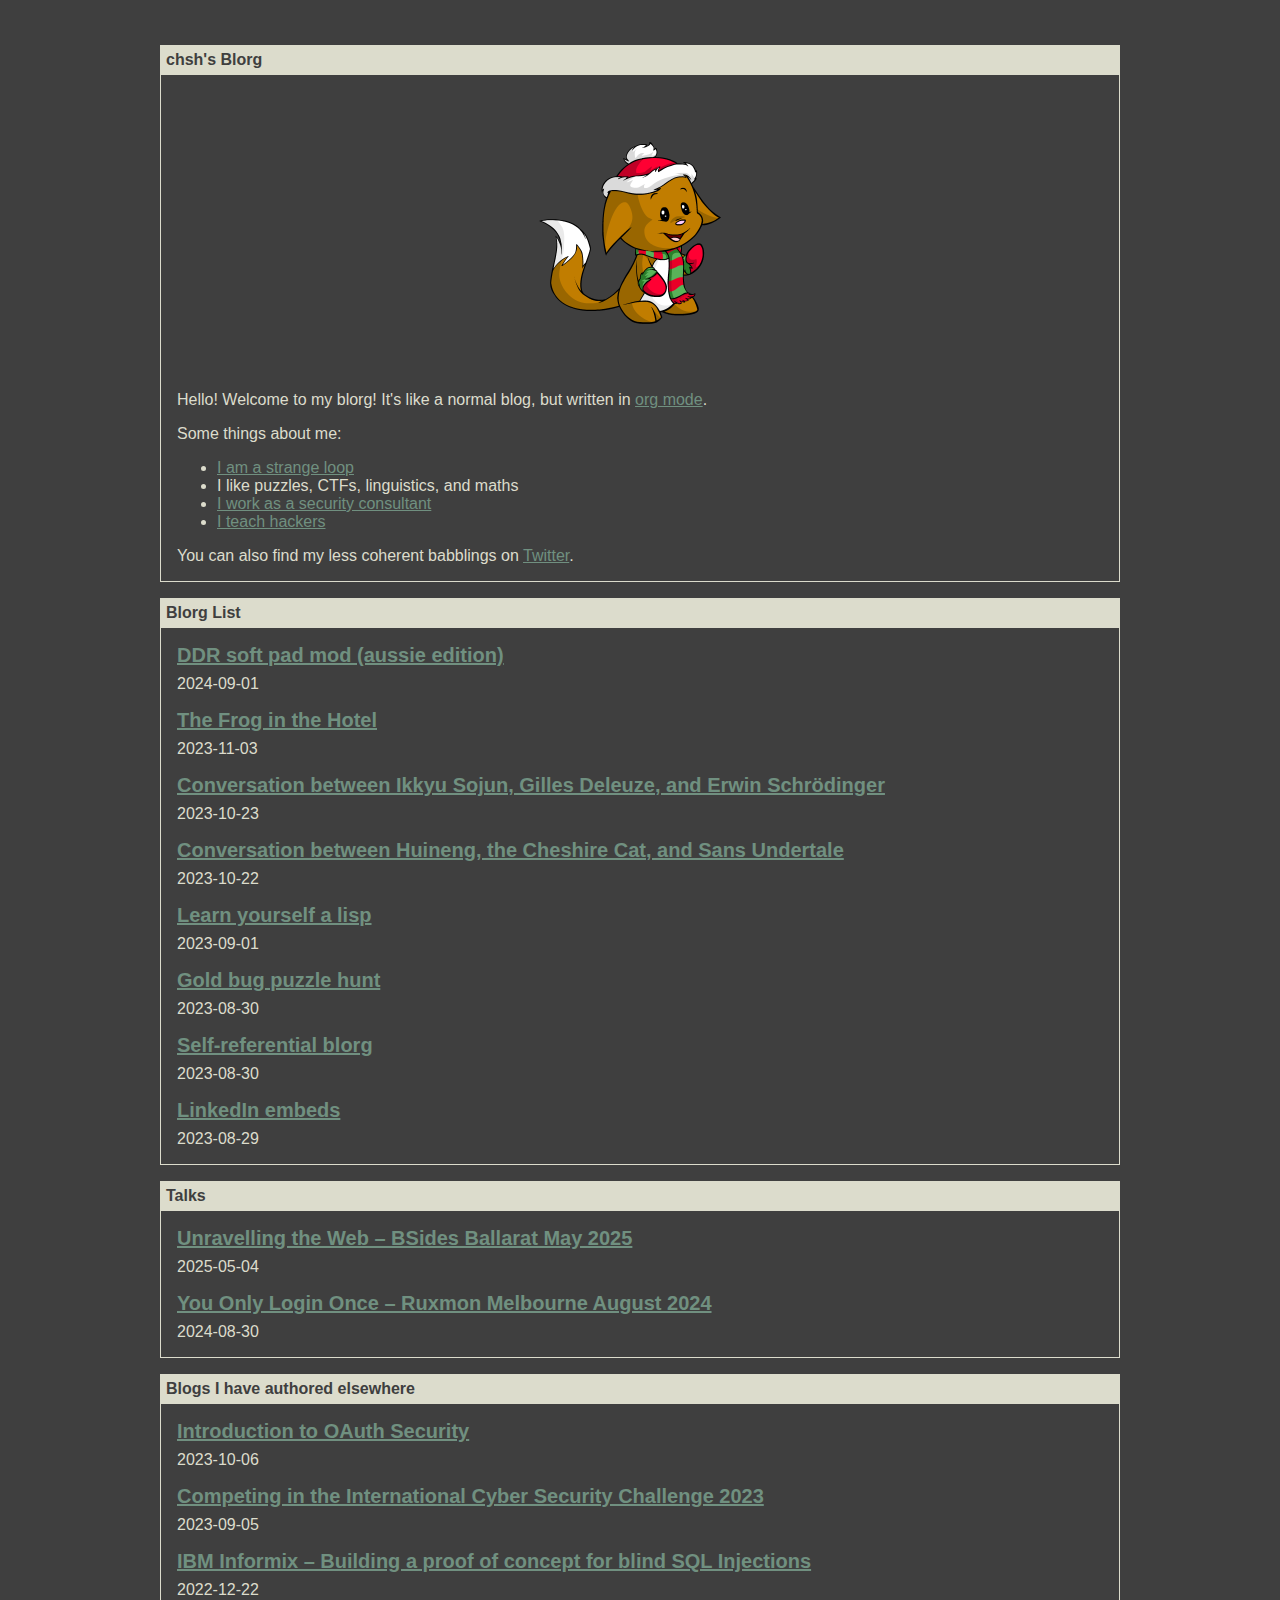
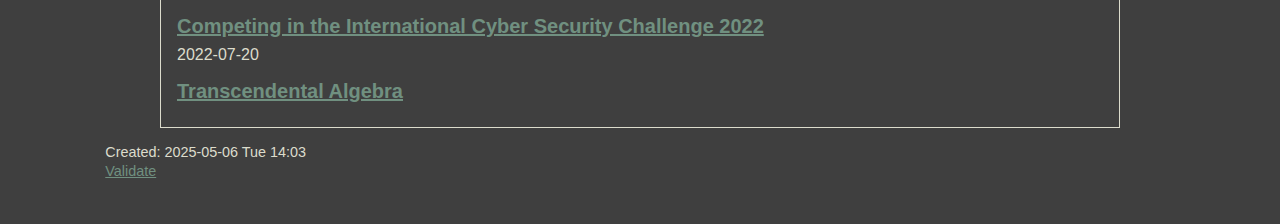
<file: index.html>
<?xml version="1.0" encoding="utf-8"?>
<!DOCTYPE html PUBLIC "-//W3C//DTD XHTML 1.0 Strict//EN"
"http://www.w3.org/TR/xhtml1/DTD/xhtml1-strict.dtd">
<html xmlns="http://www.w3.org/1999/xhtml" lang="en" xml:lang="en">
<head>
<!-- 2025-05-06 Tue 14:03 -->
<meta http-equiv="Content-Type" content="text/html;charset=utf-8" />
<meta name="viewport" content="width=device-width, initial-scale=1" />
<title>Blorg</title>
<meta name="generator" content="Org Mode" />
<style type="text/css">
  #content { max-width: 60em; margin: auto; }
  .title  { text-align: center;
             margin-bottom: .2em; }
  .subtitle { text-align: center;
              font-size: medium;
              font-weight: bold;
              margin-top:0; }
  .todo   { font-family: monospace; color: red; }
  .done   { font-family: monospace; color: green; }
  .priority { font-family: monospace; color: orange; }
  .tag    { background-color: #eee; font-family: monospace;
            padding: 2px; font-size: 80%; font-weight: normal; }
  .timestamp { color: #bebebe; }
  .timestamp-kwd { color: #5f9ea0; }
  .org-right  { margin-left: auto; margin-right: 0px;  text-align: right; }
  .org-left   { margin-left: 0px;  margin-right: auto; text-align: left; }
  .org-center { margin-left: auto; margin-right: auto; text-align: center; }
  .underline { text-decoration: underline; }
  #postamble p, #preamble p { font-size: 90%; margin: .2em; }
  p.verse { margin-left: 3%; }
  pre {
    border: 1px solid #e6e6e6;
    border-radius: 3px;
    background-color: #f2f2f2;
    padding: 8pt;
    font-family: monospace;
    overflow: auto;
    margin: 1.2em;
  }
  pre.src {
    position: relative;
    overflow: auto;
  }
  pre.src:before {
    display: none;
    position: absolute;
    top: -8px;
    right: 12px;
    padding: 3px;
    color: #555;
    background-color: #f2f2f299;
  }
  pre.src:hover:before { display: inline; margin-top: 14px;}
  /* Languages per Org manual */
  pre.src-asymptote:before { content: 'Asymptote'; }
  pre.src-awk:before { content: 'Awk'; }
  pre.src-authinfo::before { content: 'Authinfo'; }
  pre.src-C:before { content: 'C'; }
  /* pre.src-C++ doesn't work in CSS */
  pre.src-clojure:before { content: 'Clojure'; }
  pre.src-css:before { content: 'CSS'; }
  pre.src-D:before { content: 'D'; }
  pre.src-ditaa:before { content: 'ditaa'; }
  pre.src-dot:before { content: 'Graphviz'; }
  pre.src-calc:before { content: 'Emacs Calc'; }
  pre.src-emacs-lisp:before { content: 'Emacs Lisp'; }
  pre.src-fortran:before { content: 'Fortran'; }
  pre.src-gnuplot:before { content: 'gnuplot'; }
  pre.src-haskell:before { content: 'Haskell'; }
  pre.src-hledger:before { content: 'hledger'; }
  pre.src-java:before { content: 'Java'; }
  pre.src-js:before { content: 'Javascript'; }
  pre.src-latex:before { content: 'LaTeX'; }
  pre.src-ledger:before { content: 'Ledger'; }
  pre.src-lisp:before { content: 'Lisp'; }
  pre.src-lilypond:before { content: 'Lilypond'; }
  pre.src-lua:before { content: 'Lua'; }
  pre.src-matlab:before { content: 'MATLAB'; }
  pre.src-mscgen:before { content: 'Mscgen'; }
  pre.src-ocaml:before { content: 'Objective Caml'; }
  pre.src-octave:before { content: 'Octave'; }
  pre.src-org:before { content: 'Org mode'; }
  pre.src-oz:before { content: 'OZ'; }
  pre.src-plantuml:before { content: 'Plantuml'; }
  pre.src-processing:before { content: 'Processing.js'; }
  pre.src-python:before { content: 'Python'; }
  pre.src-R:before { content: 'R'; }
  pre.src-ruby:before { content: 'Ruby'; }
  pre.src-sass:before { content: 'Sass'; }
  pre.src-scheme:before { content: 'Scheme'; }
  pre.src-screen:before { content: 'Gnu Screen'; }
  pre.src-sed:before { content: 'Sed'; }
  pre.src-sh:before { content: 'shell'; }
  pre.src-sql:before { content: 'SQL'; }
  pre.src-sqlite:before { content: 'SQLite'; }
  /* additional languages in org.el's org-babel-load-languages alist */
  pre.src-forth:before { content: 'Forth'; }
  pre.src-io:before { content: 'IO'; }
  pre.src-J:before { content: 'J'; }
  pre.src-makefile:before { content: 'Makefile'; }
  pre.src-maxima:before { content: 'Maxima'; }
  pre.src-perl:before { content: 'Perl'; }
  pre.src-picolisp:before { content: 'Pico Lisp'; }
  pre.src-scala:before { content: 'Scala'; }
  pre.src-shell:before { content: 'Shell Script'; }
  pre.src-ebnf2ps:before { content: 'ebfn2ps'; }
  /* additional language identifiers per "defun org-babel-execute"
       in ob-*.el */
  pre.src-cpp:before  { content: 'C++'; }
  pre.src-abc:before  { content: 'ABC'; }
  pre.src-coq:before  { content: 'Coq'; }
  pre.src-groovy:before  { content: 'Groovy'; }
  /* additional language identifiers from org-babel-shell-names in
     ob-shell.el: ob-shell is the only babel language using a lambda to put
     the execution function name together. */
  pre.src-bash:before  { content: 'bash'; }
  pre.src-csh:before  { content: 'csh'; }
  pre.src-ash:before  { content: 'ash'; }
  pre.src-dash:before  { content: 'dash'; }
  pre.src-ksh:before  { content: 'ksh'; }
  pre.src-mksh:before  { content: 'mksh'; }
  pre.src-posh:before  { content: 'posh'; }
  /* Additional Emacs modes also supported by the LaTeX listings package */
  pre.src-ada:before { content: 'Ada'; }
  pre.src-asm:before { content: 'Assembler'; }
  pre.src-caml:before { content: 'Caml'; }
  pre.src-delphi:before { content: 'Delphi'; }
  pre.src-html:before { content: 'HTML'; }
  pre.src-idl:before { content: 'IDL'; }
  pre.src-mercury:before { content: 'Mercury'; }
  pre.src-metapost:before { content: 'MetaPost'; }
  pre.src-modula-2:before { content: 'Modula-2'; }
  pre.src-pascal:before { content: 'Pascal'; }
  pre.src-ps:before { content: 'PostScript'; }
  pre.src-prolog:before { content: 'Prolog'; }
  pre.src-simula:before { content: 'Simula'; }
  pre.src-tcl:before { content: 'tcl'; }
  pre.src-tex:before { content: 'TeX'; }
  pre.src-plain-tex:before { content: 'Plain TeX'; }
  pre.src-verilog:before { content: 'Verilog'; }
  pre.src-vhdl:before { content: 'VHDL'; }
  pre.src-xml:before { content: 'XML'; }
  pre.src-nxml:before { content: 'XML'; }
  /* add a generic configuration mode; LaTeX export needs an additional
     (add-to-list 'org-latex-listings-langs '(conf " ")) in .emacs */
  pre.src-conf:before { content: 'Configuration File'; }

  table { border-collapse:collapse; }
  caption.t-above { caption-side: top; }
  caption.t-bottom { caption-side: bottom; }
  td, th { vertical-align:top;  }
  th.org-right  { text-align: center;  }
  th.org-left   { text-align: center;   }
  th.org-center { text-align: center; }
  td.org-right  { text-align: right;  }
  td.org-left   { text-align: left;   }
  td.org-center { text-align: center; }
  dt { font-weight: bold; }
  .footpara { display: inline; }
  .footdef  { margin-bottom: 1em; }
  .figure { padding: 1em; }
  .figure p { text-align: center; }
  .equation-container {
    display: table;
    text-align: center;
    width: 100%;
  }
  .equation {
    vertical-align: middle;
  }
  .equation-label {
    display: table-cell;
    text-align: right;
    vertical-align: middle;
  }
  .inlinetask {
    padding: 10px;
    border: 2px solid gray;
    margin: 10px;
    background: #ffffcc;
  }
  #org-div-home-and-up
   { text-align: right; font-size: 70%; white-space: nowrap; }
  textarea { overflow-x: auto; }
  .linenr { font-size: smaller }
  .code-highlighted { background-color: #ffff00; }
  .org-info-js_info-navigation { border-style: none; }
  #org-info-js_console-label
    { font-size: 10px; font-weight: bold; white-space: nowrap; }
  .org-info-js_search-highlight
    { background-color: #ffff00; color: #000000; font-weight: bold; }
  .org-svg { }
</style>
<link rel="stylesheet" type="text/css" href="/styles/dialogue.css" /><link rel="stylesheet" type="text/css" href="/styles/footers.css" /><link rel="stylesheet" type="text/css" href="/styles/monospace.css" /><link rel="stylesheet" type="text/css" href="/styles/window.css" /><link rel="stylesheet" type="text/css" href="/styles/zenburn.css" />
</head>
<body>
<div id="content" class="content">
<div class="window-title" id="org3a56fd4">
<p>
chsh's Blorg
</p>

</div>

<div class="window" id="org950789f">
<p>
<img src="./images/christmas-kacheek.png" alt="christmas-kacheek.png" />
Hello! Welcome to my blorg! It's like a normal blog, but written in <a href="https://orgmode.org/">org mode</a>.
</p>

<p>
Some things about me:
</p>
<ul class="org-ul">
<li><a href="https://en.wikipedia.org/wiki/G%C3%B6del,_Escher,_Bach">I am a strange loop</a></li>
<li>I like puzzles, CTFs, linguistics, and maths</li>
<li><a href="https://au.linkedin.com/in/chuanshu-jiang-25aa88184">I work as a security consultant</a></li>
<li><a href="https://haxx.group/">I teach hackers</a></li>
</ul>

<p>
You can also find my less coherent babblings on <a href="https://twitter.com/0xchsh">Twitter</a>.
</p>

</div>

<div class="window-title" id="org02795ea">
<p>
Blorg List
</p>

</div>
<div class="blorg-list" id="org16e01d0">
<p>

</p>

<p>
<a href="./blogs/ddr-soft-pad-mod.html">DDR soft pad mod (aussie edition)</a>
2024-09-01
</p>

<p>
<a href="./blogs/the-frog-in-the-hotel.html">The Frog in the Hotel</a>
2023-11-03
</p>

<p>
<a href="./blogs/conversation-ikkyu-deleuze-schrodinger.html">Conversation between Ikkyu Sojun, Gilles Deleuze, and Erwin Schrödinger</a>
2023-10-23
</p>

<p>
<a href="./blogs/conversation-sans-chsh-huineng.html">Conversation between Huineng, the Cheshire Cat, and Sans Undertale</a>
2023-10-22
</p>

<p>
<a href="./blogs/lisp.html">Learn yourself a lisp</a>
2023-09-01
</p>

<p>
<a href="./blogs/goldbug-2023.html">Gold bug puzzle hunt</a>
2023-08-30
</p>

<p>
<a href="./blogs/self-ref.html">Self-referential blorg</a>
2023-08-30
</p>

<p>
<a href="./blogs/29082023-linkedin-embeds.html">LinkedIn embeds</a>
2023-08-29
</p>

</div>
<div class="window-title" id="org8e3acae">
<p>
Talks
</p>

</div>
<div class="blorg-list" id="org3980348">
<p>
<a href="./talks/Web-BSides_Ballarat-May-2025.pdf">Unravelling the Web – BSides Ballarat May 2025</a>
2025-05-04
</p>

<p>
<a href="./talks/SSO-Ruxmon-Aug-2024.pdf">You Only Login Once – Ruxmon Melbourne August 2024</a>
2024-08-30
</p>

</div>
<div class="window-title" id="orga912263">
<p>
Blogs I have authored elsewhere
</p>

</div>
<div class="blorg-list" id="orgd2f2760">
<p>
<a href="https://sheasecurity.com.au/2023/10/06/intro-to-oauth-security/">Introduction to OAuth Security</a>
2023-10-06
</p>

<p>
<a href="https://sheasecurity.com.au/2023/09/05/iccc-2023/">Competing in the International Cyber Security Challenge 2023</a>
2023-09-05
</p>

<p>
<a href="https://sheasecurity.com.au/2022/12/22/ibm-informix-building-a-proof-of-concept-for-blind-sql-injections/">IBM Informix – Building a proof of concept for blind SQL Injections</a>
2022-12-22
</p>

<p>
<a href="https://sheasecurity.com.au/2022/07/20/icc-2022/">Competing in the International Cyber Security Challenge 2022</a>
2022-07-20
</p>

<p>
<a href="https://tck.mn/transalg/">Transcendental Algebra</a>
</p>

</div>
</div>
<div id="postamble" class="status">
<p class="date">Created: 2025-05-06 Tue 14:03</p>
<p class="validation"><a href="https://validator.w3.org/check?uri=referer">Validate</a></p>
</div>
</body>
</html>
</file>
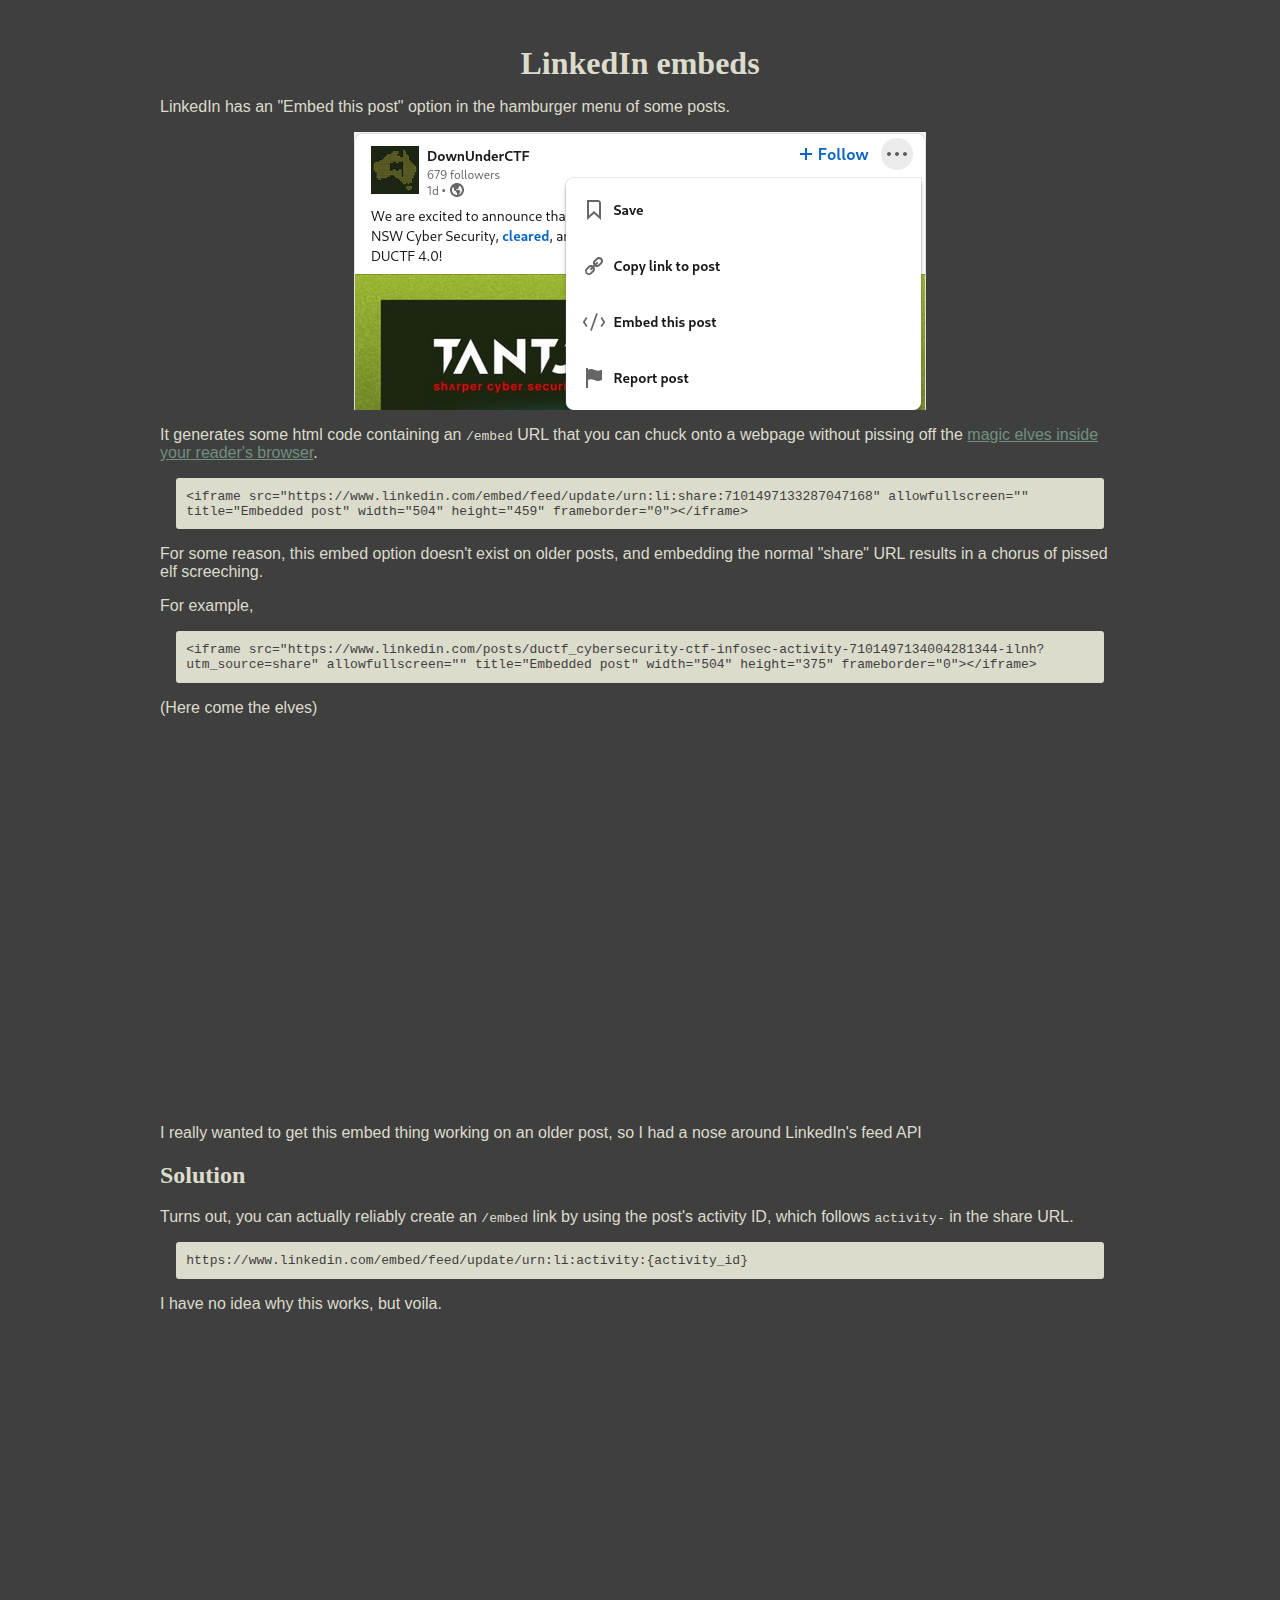
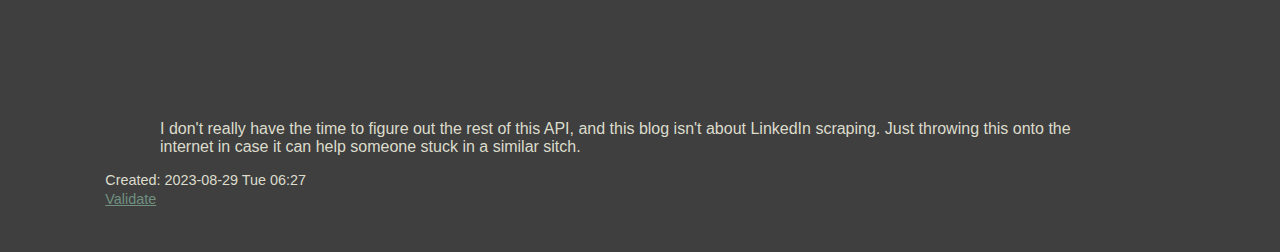
<file: blogs/29082023-linkedin-embeds.html>
<?xml version="1.0" encoding="utf-8"?>
<!DOCTYPE html PUBLIC "-//W3C//DTD XHTML 1.0 Strict//EN"
"http://www.w3.org/TR/xhtml1/DTD/xhtml1-strict.dtd">
<html xmlns="http://www.w3.org/1999/xhtml" lang="en" xml:lang="en">
<head>
<!-- 2023-08-29 Tue 06:27 -->
<meta http-equiv="Content-Type" content="text/html;charset=utf-8" />
<meta name="viewport" content="width=device-width, initial-scale=1" />
<title>LinkedIn embeds</title>
<meta name="generator" content="Org Mode" />
<style>
  #content { max-width: 60em; margin: auto; }
  .title  { text-align: center;
             margin-bottom: .2em; }
  .subtitle { text-align: center;
              font-size: medium;
              font-weight: bold;
              margin-top:0; }
  .todo   { font-family: monospace; color: red; }
  .done   { font-family: monospace; color: green; }
  .priority { font-family: monospace; color: orange; }
  .tag    { background-color: #eee; font-family: monospace;
            padding: 2px; font-size: 80%; font-weight: normal; }
  .timestamp { color: #bebebe; }
  .timestamp-kwd { color: #5f9ea0; }
  .org-right  { margin-left: auto; margin-right: 0px;  text-align: right; }
  .org-left   { margin-left: 0px;  margin-right: auto; text-align: left; }
  .org-center { margin-left: auto; margin-right: auto; text-align: center; }
  .underline { text-decoration: underline; }
  #postamble p, #preamble p { font-size: 90%; margin: .2em; }
  p.verse { margin-left: 3%; }
  pre {
    border: 1px solid #e6e6e6;
    border-radius: 3px;
    background-color: #f2f2f2;
    padding: 8pt;
    font-family: monospace;
    overflow: auto;
    margin: 1.2em;
  }
  pre.src {
    position: relative;
    overflow: auto;
  }
  pre.src:before {
    display: none;
    position: absolute;
    top: -8px;
    right: 12px;
    padding: 3px;
    color: #555;
    background-color: #f2f2f299;
  }
  pre.src:hover:before { display: inline; margin-top: 14px;}
  /* Languages per Org manual */
  pre.src-asymptote:before { content: 'Asymptote'; }
  pre.src-awk:before { content: 'Awk'; }
  pre.src-authinfo::before { content: 'Authinfo'; }
  pre.src-C:before { content: 'C'; }
  /* pre.src-C++ doesn't work in CSS */
  pre.src-clojure:before { content: 'Clojure'; }
  pre.src-css:before { content: 'CSS'; }
  pre.src-D:before { content: 'D'; }
  pre.src-ditaa:before { content: 'ditaa'; }
  pre.src-dot:before { content: 'Graphviz'; }
  pre.src-calc:before { content: 'Emacs Calc'; }
  pre.src-emacs-lisp:before { content: 'Emacs Lisp'; }
  pre.src-fortran:before { content: 'Fortran'; }
  pre.src-gnuplot:before { content: 'gnuplot'; }
  pre.src-haskell:before { content: 'Haskell'; }
  pre.src-hledger:before { content: 'hledger'; }
  pre.src-java:before { content: 'Java'; }
  pre.src-js:before { content: 'Javascript'; }
  pre.src-latex:before { content: 'LaTeX'; }
  pre.src-ledger:before { content: 'Ledger'; }
  pre.src-lisp:before { content: 'Lisp'; }
  pre.src-lilypond:before { content: 'Lilypond'; }
  pre.src-lua:before { content: 'Lua'; }
  pre.src-matlab:before { content: 'MATLAB'; }
  pre.src-mscgen:before { content: 'Mscgen'; }
  pre.src-ocaml:before { content: 'Objective Caml'; }
  pre.src-octave:before { content: 'Octave'; }
  pre.src-org:before { content: 'Org mode'; }
  pre.src-oz:before { content: 'OZ'; }
  pre.src-plantuml:before { content: 'Plantuml'; }
  pre.src-processing:before { content: 'Processing.js'; }
  pre.src-python:before { content: 'Python'; }
  pre.src-R:before { content: 'R'; }
  pre.src-ruby:before { content: 'Ruby'; }
  pre.src-sass:before { content: 'Sass'; }
  pre.src-scheme:before { content: 'Scheme'; }
  pre.src-screen:before { content: 'Gnu Screen'; }
  pre.src-sed:before { content: 'Sed'; }
  pre.src-sh:before { content: 'shell'; }
  pre.src-sql:before { content: 'SQL'; }
  pre.src-sqlite:before { content: 'SQLite'; }
  /* additional languages in org.el's org-babel-load-languages alist */
  pre.src-forth:before { content: 'Forth'; }
  pre.src-io:before { content: 'IO'; }
  pre.src-J:before { content: 'J'; }
  pre.src-makefile:before { content: 'Makefile'; }
  pre.src-maxima:before { content: 'Maxima'; }
  pre.src-perl:before { content: 'Perl'; }
  pre.src-picolisp:before { content: 'Pico Lisp'; }
  pre.src-scala:before { content: 'Scala'; }
  pre.src-shell:before { content: 'Shell Script'; }
  pre.src-ebnf2ps:before { content: 'ebfn2ps'; }
  /* additional language identifiers per "defun org-babel-execute"
       in ob-*.el */
  pre.src-cpp:before  { content: 'C++'; }
  pre.src-abc:before  { content: 'ABC'; }
  pre.src-coq:before  { content: 'Coq'; }
  pre.src-groovy:before  { content: 'Groovy'; }
  /* additional language identifiers from org-babel-shell-names in
     ob-shell.el: ob-shell is the only babel language using a lambda to put
     the execution function name together. */
  pre.src-bash:before  { content: 'bash'; }
  pre.src-csh:before  { content: 'csh'; }
  pre.src-ash:before  { content: 'ash'; }
  pre.src-dash:before  { content: 'dash'; }
  pre.src-ksh:before  { content: 'ksh'; }
  pre.src-mksh:before  { content: 'mksh'; }
  pre.src-posh:before  { content: 'posh'; }
  /* Additional Emacs modes also supported by the LaTeX listings package */
  pre.src-ada:before { content: 'Ada'; }
  pre.src-asm:before { content: 'Assembler'; }
  pre.src-caml:before { content: 'Caml'; }
  pre.src-delphi:before { content: 'Delphi'; }
  pre.src-html:before { content: 'HTML'; }
  pre.src-idl:before { content: 'IDL'; }
  pre.src-mercury:before { content: 'Mercury'; }
  pre.src-metapost:before { content: 'MetaPost'; }
  pre.src-modula-2:before { content: 'Modula-2'; }
  pre.src-pascal:before { content: 'Pascal'; }
  pre.src-ps:before { content: 'PostScript'; }
  pre.src-prolog:before { content: 'Prolog'; }
  pre.src-simula:before { content: 'Simula'; }
  pre.src-tcl:before { content: 'tcl'; }
  pre.src-tex:before { content: 'TeX'; }
  pre.src-plain-tex:before { content: 'Plain TeX'; }
  pre.src-verilog:before { content: 'Verilog'; }
  pre.src-vhdl:before { content: 'VHDL'; }
  pre.src-xml:before { content: 'XML'; }
  pre.src-nxml:before { content: 'XML'; }
  /* add a generic configuration mode; LaTeX export needs an additional
     (add-to-list 'org-latex-listings-langs '(conf " ")) in .emacs */
  pre.src-conf:before { content: 'Configuration File'; }

  table { border-collapse:collapse; }
  caption.t-above { caption-side: top; }
  caption.t-bottom { caption-side: bottom; }
  td, th { vertical-align:top;  }
  th.org-right  { text-align: center;  }
  th.org-left   { text-align: center;   }
  th.org-center { text-align: center; }
  td.org-right  { text-align: right;  }
  td.org-left   { text-align: left;   }
  td.org-center { text-align: center; }
  dt { font-weight: bold; }
  .footpara { display: inline; }
  .footdef  { margin-bottom: 1em; }
  .figure { padding: 1em; }
  .figure p { text-align: center; }
  .equation-container {
    display: table;
    text-align: center;
    width: 100%;
  }
  .equation {
    vertical-align: middle;
  }
  .equation-label {
    display: table-cell;
    text-align: right;
    vertical-align: middle;
  }
  .inlinetask {
    padding: 10px;
    border: 2px solid gray;
    margin: 10px;
    background: #ffffcc;
  }
  #org-div-home-and-up
   { text-align: right; font-size: 70%; white-space: nowrap; }
  textarea { overflow-x: auto; }
  .linenr { font-size: smaller }
  .code-highlighted { background-color: #ffff00; }
  .org-info-js_info-navigation { border-style: none; }
  #org-info-js_console-label
    { font-size: 10px; font-weight: bold; white-space: nowrap; }
  .org-info-js_search-highlight
    { background-color: #ffff00; color: #000000; font-weight: bold; }
  .org-svg { }
</style>
<link rel="stylesheet" type="text/css" href="/styles/zenburn.css" />
</head>
<body>
<div id="content" class="content">
<h1 class="title">LinkedIn embeds</h1>
<p>
LinkedIn has an "Embed this post" option in the hamburger menu of some posts.
</p>


<div id="org872f57e" class="figure">
<p><img src="../images/2023-08-29_13-23.png" alt="2023-08-29_13-23.png" />
</p>
</div>

<p>
It generates some html code containing an <code>/embed</code> URL that you can chuck onto a webpage without pissing off the <a href="https://developer.mozilla.org/en-US/docs/Web/HTTP/Headers/X-Frame-Options">magic elves inside your reader's browser</a>.
</p>

<div class="org-src-container">
<pre class="src src-html">&lt;iframe src="https://www.linkedin.com/embed/feed/update/urn:li:share:7101497133287047168" allowfullscreen="" title="Embedded post" width="504" height="459" frameborder="0"&gt;&lt;/iframe&gt;
</pre>
</div>

<p>
For some reason, this embed option doesn't exist on older posts, and embedding the normal "share" URL results in a chorus of pissed elf screeching.
</p>

<p>
For example,
</p>

<div class="org-src-container">
<pre class="src src-html">&lt;iframe src="https://www.linkedin.com/posts/ductf_cybersecurity-ctf-infosec-activity-7101497134004281344-ilnh?utm_source=share" allowfullscreen="" title="Embedded post" width="504" height="375" frameborder="0"&gt;&lt;/iframe&gt;
</pre>
</div>

<p>
(Here come the elves)
</p>

<iframe src="https://www.linkedin.com/posts/ductf_cybersecurity-ctf-infosec-activity-7101497134004281344-ilnh?utm_source=share" allowfullscreen="" title="Embedded post" width="504" height="375" frameborder="0"></iframe>

<p>
I really wanted to get this embed thing working on an older post, so I had a nose around LinkedIn's feed API
</p>
<div id="outline-container-org8d785c7" class="outline-2">
<h2 id="org8d785c7">Solution</h2>
<div class="outline-text-2" id="text-org8d785c7">
<p>
Turns out, you can actually reliably create an <code>/embed</code> link by using the post's activity ID, which follows <code>activity-</code> in the share URL.
</p>
<pre class="example">
https://www.linkedin.com/embed/feed/update/urn:li:activity:{activity_id}
</pre>

<p>
I have no idea why this works, but voila.
</p>
<iframe src="https://www.linkedin.com/embed/feed/update/urn:li:activity:7101497134004281344" allowfullscreen="" title="Embedded post" width="504" height="375" frameborder="0"></iframe>

<p>
I don't really have the time to figure out the rest of this API, and this blog isn't about LinkedIn scraping. Just throwing this onto the internet in case it can help someone stuck in a similar sitch.
</p>
</div>
</div>
</div>
<div id="postamble" class="status">
<p class="date">Created: 2023-08-29 Tue 06:27</p>
<p class="validation"><a href="https://validator.w3.org/check?uri=referer">Validate</a></p>
</div>
</body>
</html>
</file>
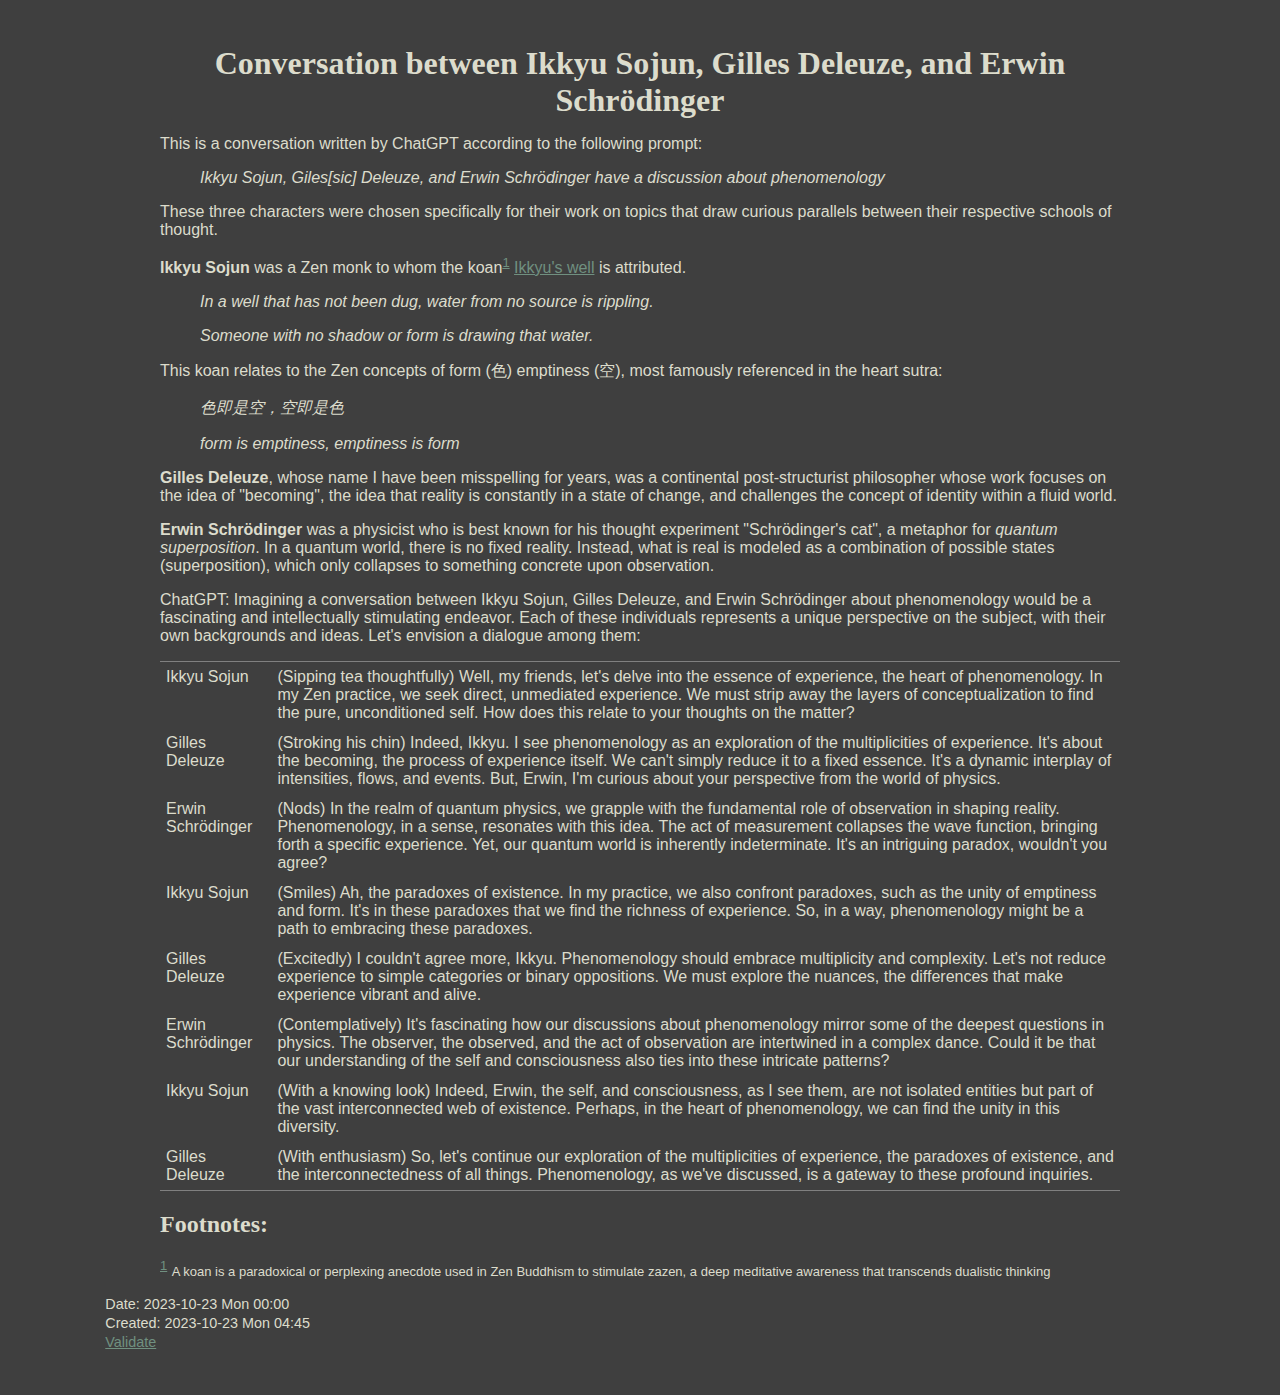
<file: blogs/conversation-ikkyu-deleuze-schrodinger.html>
<?xml version="1.0" encoding="utf-8"?>
<!DOCTYPE html PUBLIC "-//W3C//DTD XHTML 1.0 Strict//EN"
"http://www.w3.org/TR/xhtml1/DTD/xhtml1-strict.dtd">
<html xmlns="http://www.w3.org/1999/xhtml" lang="en" xml:lang="en">
<head>
<!-- 2023-10-23 Mon 04:45 -->
<meta http-equiv="Content-Type" content="text/html;charset=utf-8" />
<meta name="viewport" content="width=device-width, initial-scale=1" />
<title>Conversation between Ikkyu Sojun, Gilles Deleuze, and Erwin Schrödinger</title>
<meta name="generator" content="Org Mode" />
<style>
  #content { max-width: 60em; margin: auto; }
  .title  { text-align: center;
             margin-bottom: .2em; }
  .subtitle { text-align: center;
              font-size: medium;
              font-weight: bold;
              margin-top:0; }
  .todo   { font-family: monospace; color: red; }
  .done   { font-family: monospace; color: green; }
  .priority { font-family: monospace; color: orange; }
  .tag    { background-color: #eee; font-family: monospace;
            padding: 2px; font-size: 80%; font-weight: normal; }
  .timestamp { color: #bebebe; }
  .timestamp-kwd { color: #5f9ea0; }
  .org-right  { margin-left: auto; margin-right: 0px;  text-align: right; }
  .org-left   { margin-left: 0px;  margin-right: auto; text-align: left; }
  .org-center { margin-left: auto; margin-right: auto; text-align: center; }
  .underline { text-decoration: underline; }
  #postamble p, #preamble p { font-size: 90%; margin: .2em; }
  p.verse { margin-left: 3%; }
  pre {
    border: 1px solid #e6e6e6;
    border-radius: 3px;
    background-color: #f2f2f2;
    padding: 8pt;
    font-family: monospace;
    overflow: auto;
    margin: 1.2em;
  }
  pre.src {
    position: relative;
    overflow: auto;
  }
  pre.src:before {
    display: none;
    position: absolute;
    top: -8px;
    right: 12px;
    padding: 3px;
    color: #555;
    background-color: #f2f2f299;
  }
  pre.src:hover:before { display: inline; margin-top: 14px;}
  /* Languages per Org manual */
  pre.src-asymptote:before { content: 'Asymptote'; }
  pre.src-awk:before { content: 'Awk'; }
  pre.src-authinfo::before { content: 'Authinfo'; }
  pre.src-C:before { content: 'C'; }
  /* pre.src-C++ doesn't work in CSS */
  pre.src-clojure:before { content: 'Clojure'; }
  pre.src-css:before { content: 'CSS'; }
  pre.src-D:before { content: 'D'; }
  pre.src-ditaa:before { content: 'ditaa'; }
  pre.src-dot:before { content: 'Graphviz'; }
  pre.src-calc:before { content: 'Emacs Calc'; }
  pre.src-emacs-lisp:before { content: 'Emacs Lisp'; }
  pre.src-fortran:before { content: 'Fortran'; }
  pre.src-gnuplot:before { content: 'gnuplot'; }
  pre.src-haskell:before { content: 'Haskell'; }
  pre.src-hledger:before { content: 'hledger'; }
  pre.src-java:before { content: 'Java'; }
  pre.src-js:before { content: 'Javascript'; }
  pre.src-latex:before { content: 'LaTeX'; }
  pre.src-ledger:before { content: 'Ledger'; }
  pre.src-lisp:before { content: 'Lisp'; }
  pre.src-lilypond:before { content: 'Lilypond'; }
  pre.src-lua:before { content: 'Lua'; }
  pre.src-matlab:before { content: 'MATLAB'; }
  pre.src-mscgen:before { content: 'Mscgen'; }
  pre.src-ocaml:before { content: 'Objective Caml'; }
  pre.src-octave:before { content: 'Octave'; }
  pre.src-org:before { content: 'Org mode'; }
  pre.src-oz:before { content: 'OZ'; }
  pre.src-plantuml:before { content: 'Plantuml'; }
  pre.src-processing:before { content: 'Processing.js'; }
  pre.src-python:before { content: 'Python'; }
  pre.src-R:before { content: 'R'; }
  pre.src-ruby:before { content: 'Ruby'; }
  pre.src-sass:before { content: 'Sass'; }
  pre.src-scheme:before { content: 'Scheme'; }
  pre.src-screen:before { content: 'Gnu Screen'; }
  pre.src-sed:before { content: 'Sed'; }
  pre.src-sh:before { content: 'shell'; }
  pre.src-sql:before { content: 'SQL'; }
  pre.src-sqlite:before { content: 'SQLite'; }
  /* additional languages in org.el's org-babel-load-languages alist */
  pre.src-forth:before { content: 'Forth'; }
  pre.src-io:before { content: 'IO'; }
  pre.src-J:before { content: 'J'; }
  pre.src-makefile:before { content: 'Makefile'; }
  pre.src-maxima:before { content: 'Maxima'; }
  pre.src-perl:before { content: 'Perl'; }
  pre.src-picolisp:before { content: 'Pico Lisp'; }
  pre.src-scala:before { content: 'Scala'; }
  pre.src-shell:before { content: 'Shell Script'; }
  pre.src-ebnf2ps:before { content: 'ebfn2ps'; }
  /* additional language identifiers per "defun org-babel-execute"
       in ob-*.el */
  pre.src-cpp:before  { content: 'C++'; }
  pre.src-abc:before  { content: 'ABC'; }
  pre.src-coq:before  { content: 'Coq'; }
  pre.src-groovy:before  { content: 'Groovy'; }
  /* additional language identifiers from org-babel-shell-names in
     ob-shell.el: ob-shell is the only babel language using a lambda to put
     the execution function name together. */
  pre.src-bash:before  { content: 'bash'; }
  pre.src-csh:before  { content: 'csh'; }
  pre.src-ash:before  { content: 'ash'; }
  pre.src-dash:before  { content: 'dash'; }
  pre.src-ksh:before  { content: 'ksh'; }
  pre.src-mksh:before  { content: 'mksh'; }
  pre.src-posh:before  { content: 'posh'; }
  /* Additional Emacs modes also supported by the LaTeX listings package */
  pre.src-ada:before { content: 'Ada'; }
  pre.src-asm:before { content: 'Assembler'; }
  pre.src-caml:before { content: 'Caml'; }
  pre.src-delphi:before { content: 'Delphi'; }
  pre.src-html:before { content: 'HTML'; }
  pre.src-idl:before { content: 'IDL'; }
  pre.src-mercury:before { content: 'Mercury'; }
  pre.src-metapost:before { content: 'MetaPost'; }
  pre.src-modula-2:before { content: 'Modula-2'; }
  pre.src-pascal:before { content: 'Pascal'; }
  pre.src-ps:before { content: 'PostScript'; }
  pre.src-prolog:before { content: 'Prolog'; }
  pre.src-simula:before { content: 'Simula'; }
  pre.src-tcl:before { content: 'tcl'; }
  pre.src-tex:before { content: 'TeX'; }
  pre.src-plain-tex:before { content: 'Plain TeX'; }
  pre.src-verilog:before { content: 'Verilog'; }
  pre.src-vhdl:before { content: 'VHDL'; }
  pre.src-xml:before { content: 'XML'; }
  pre.src-nxml:before { content: 'XML'; }
  /* add a generic configuration mode; LaTeX export needs an additional
     (add-to-list 'org-latex-listings-langs '(conf " ")) in .emacs */
  pre.src-conf:before { content: 'Configuration File'; }

  table { border-collapse:collapse; }
  caption.t-above { caption-side: top; }
  caption.t-bottom { caption-side: bottom; }
  td, th { vertical-align:top;  }
  th.org-right  { text-align: center;  }
  th.org-left   { text-align: center;   }
  th.org-center { text-align: center; }
  td.org-right  { text-align: right;  }
  td.org-left   { text-align: left;   }
  td.org-center { text-align: center; }
  dt { font-weight: bold; }
  .footpara { display: inline; }
  .footdef  { margin-bottom: 1em; }
  .figure { padding: 1em; }
  .figure p { text-align: center; }
  .equation-container {
    display: table;
    text-align: center;
    width: 100%;
  }
  .equation {
    vertical-align: middle;
  }
  .equation-label {
    display: table-cell;
    text-align: right;
    vertical-align: middle;
  }
  .inlinetask {
    padding: 10px;
    border: 2px solid gray;
    margin: 10px;
    background: #ffffcc;
  }
  #org-div-home-and-up
   { text-align: right; font-size: 70%; white-space: nowrap; }
  textarea { overflow-x: auto; }
  .linenr { font-size: smaller }
  .code-highlighted { background-color: #ffff00; }
  .org-info-js_info-navigation { border-style: none; }
  #org-info-js_console-label
    { font-size: 10px; font-weight: bold; white-space: nowrap; }
  .org-info-js_search-highlight
    { background-color: #ffff00; color: #000000; font-weight: bold; }
  .org-svg { }
</style>
<link rel="stylesheet" type="text/css" href="/styles/dialogue.css" /><link rel="stylesheet" type="text/css" href="/styles/footers.css" /><link rel="stylesheet" type="text/css" href="/styles/monospace.css" /><link rel="stylesheet" type="text/css" href="/styles/window.css" /><link rel="stylesheet" type="text/css" href="/styles/zenburn.css" />
</head>
<body>
<div id="content" class="content">
<h1 class="title">Conversation between Ikkyu Sojun, Gilles Deleuze, and Erwin Schrödinger</h1>
<p>
This is a conversation written by ChatGPT according to the following prompt:
</p>

<blockquote>
<p>
<i>Ikkyu Sojun, Giles[sic] Deleuze, and Erwin Schrödinger have a discussion about phenomenology</i>
</p>
</blockquote>

<p>
These three characters were chosen specifically for their work on topics that draw curious parallels between their respective schools of thought.
</p>

<p>
<b>Ikkyu Sojun</b> was a Zen monk to whom the koan<sup><a id="fnr.1" class="footref" href="#fn.1" role="doc-backlink">1</a></sup> <a href="https://www.pacificzen.org/library/ikkyus-well-the-miscellaneous-koans/">Ikkyu's well</a> is attributed.
</p>

<blockquote>
<p>
<i>In a well that has not been dug, water from no source is rippling.</i>
</p>

<p>
<i>Someone with no shadow or form is drawing that water.</i>
</p>
</blockquote>

<p>
This koan relates to the Zen concepts of form (色) emptiness (空), most famously referenced in the heart sutra:
</p>
<blockquote>
<p>
<i>色即是空，空即是色</i>
</p>

<p>
<i>form is emptiness, emptiness is form</i>
</p>
</blockquote>

<p>
<b>Gilles Deleuze</b>, whose name I have been misspelling for years, was a continental post-structurist philosopher whose work focuses on the idea of "becoming", the idea that reality is constantly in a state of change, and challenges the concept of identity within a fluid world.
</p>


<p>
<b>Erwin Schrödinger</b> was a physicist who is best known for his thought experiment "Schrödinger's cat", a metaphor for <i>quantum superposition</i>. In a quantum world, there is no fixed reality. Instead, what is real is modeled as a combination of possible states (superposition), which only collapses to something concrete upon observation.
</p>

<p>
ChatGPT: Imagining a conversation between Ikkyu Sojun, Gilles Deleuze, and Erwin Schrödinger about phenomenology would be a fascinating and intellectually stimulating endeavor. Each of these individuals represents a unique perspective on the subject, with their own backgrounds and ideas. Let's envision a dialogue among them:
</p>

<table border="2" cellspacing="0" cellpadding="6" rules="groups" frame="hsides">


<colgroup>
<col  class="org-left" />

<col  class="org-left" />
</colgroup>
<tbody>
<tr>
<td class="org-left">Ikkyu Sojun</td>
<td class="org-left">(Sipping tea thoughtfully) Well, my friends, let's delve into the essence of experience, the heart of phenomenology. In my Zen practice, we seek direct, unmediated experience. We must strip away the layers of conceptualization to find the pure, unconditioned self. How does this relate to your thoughts on the matter?</td>
</tr>

<tr>
<td class="org-left">Gilles Deleuze</td>
<td class="org-left">(Stroking his chin) Indeed, Ikkyu. I see phenomenology as an exploration of the multiplicities of experience. It's about the becoming, the process of experience itself. We can't simply reduce it to a fixed essence. It's a dynamic interplay of intensities, flows, and events. But, Erwin, I'm curious about your perspective from the world of physics.</td>
</tr>

<tr>
<td class="org-left">Erwin Schrödinger</td>
<td class="org-left">(Nods) In the realm of quantum physics, we grapple with the fundamental role of observation in shaping reality. Phenomenology, in a sense, resonates with this idea. The act of measurement collapses the wave function, bringing forth a specific experience. Yet, our quantum world is inherently indeterminate. It's an intriguing paradox, wouldn't you agree?</td>
</tr>

<tr>
<td class="org-left">Ikkyu Sojun</td>
<td class="org-left">(Smiles) Ah, the paradoxes of existence. In my practice, we also confront paradoxes, such as the unity of emptiness and form. It's in these paradoxes that we find the richness of experience. So, in a way, phenomenology might be a path to embracing these paradoxes.</td>
</tr>

<tr>
<td class="org-left">Gilles Deleuze</td>
<td class="org-left">(Excitedly) I couldn't agree more, Ikkyu. Phenomenology should embrace multiplicity and complexity. Let's not reduce experience to simple categories or binary oppositions. We must explore the nuances, the differences that make experience vibrant and alive.</td>
</tr>

<tr>
<td class="org-left">Erwin Schrödinger</td>
<td class="org-left">(Contemplatively) It's fascinating how our discussions about phenomenology mirror some of the deepest questions in physics. The observer, the observed, and the act of observation are intertwined in a complex dance. Could it be that our understanding of the self and consciousness also ties into these intricate patterns?</td>
</tr>

<tr>
<td class="org-left">Ikkyu Sojun</td>
<td class="org-left">(With a knowing look) Indeed, Erwin, the self, and consciousness, as I see them, are not isolated entities but part of the vast interconnected web of existence. Perhaps, in the heart of phenomenology, we can find the unity in this diversity.</td>
</tr>

<tr>
<td class="org-left">Gilles Deleuze</td>
<td class="org-left">(With enthusiasm) So, let's continue our exploration of the multiplicities of experience, the paradoxes of existence, and the interconnectedness of all things. Phenomenology, as we've discussed, is a gateway to these profound inquiries.</td>
</tr>
</tbody>
</table>
<div id="footnotes">
<h2 class="footnotes">Footnotes: </h2>
<div id="text-footnotes">

<div class="footdef"><sup><a id="fn.1" class="footnum" href="#fnr.1" role="doc-backlink">1</a></sup> <div class="footpara" role="doc-footnote"><p class="footpara">A koan is a paradoxical or perplexing anecdote used in Zen Buddhism to stimulate zazen, a deep meditative awareness that transcends dualistic thinking</p></div></div>


</div>
</div></div>
<div id="postamble" class="status">
<p class="date">Date: 2023-10-23 Mon 00:00</p>
<p class="date">Created: 2023-10-23 Mon 04:45</p>
<p class="validation"><a href="https://validator.w3.org/check?uri=referer">Validate</a></p>
</div>
</body>
</html>
</file>
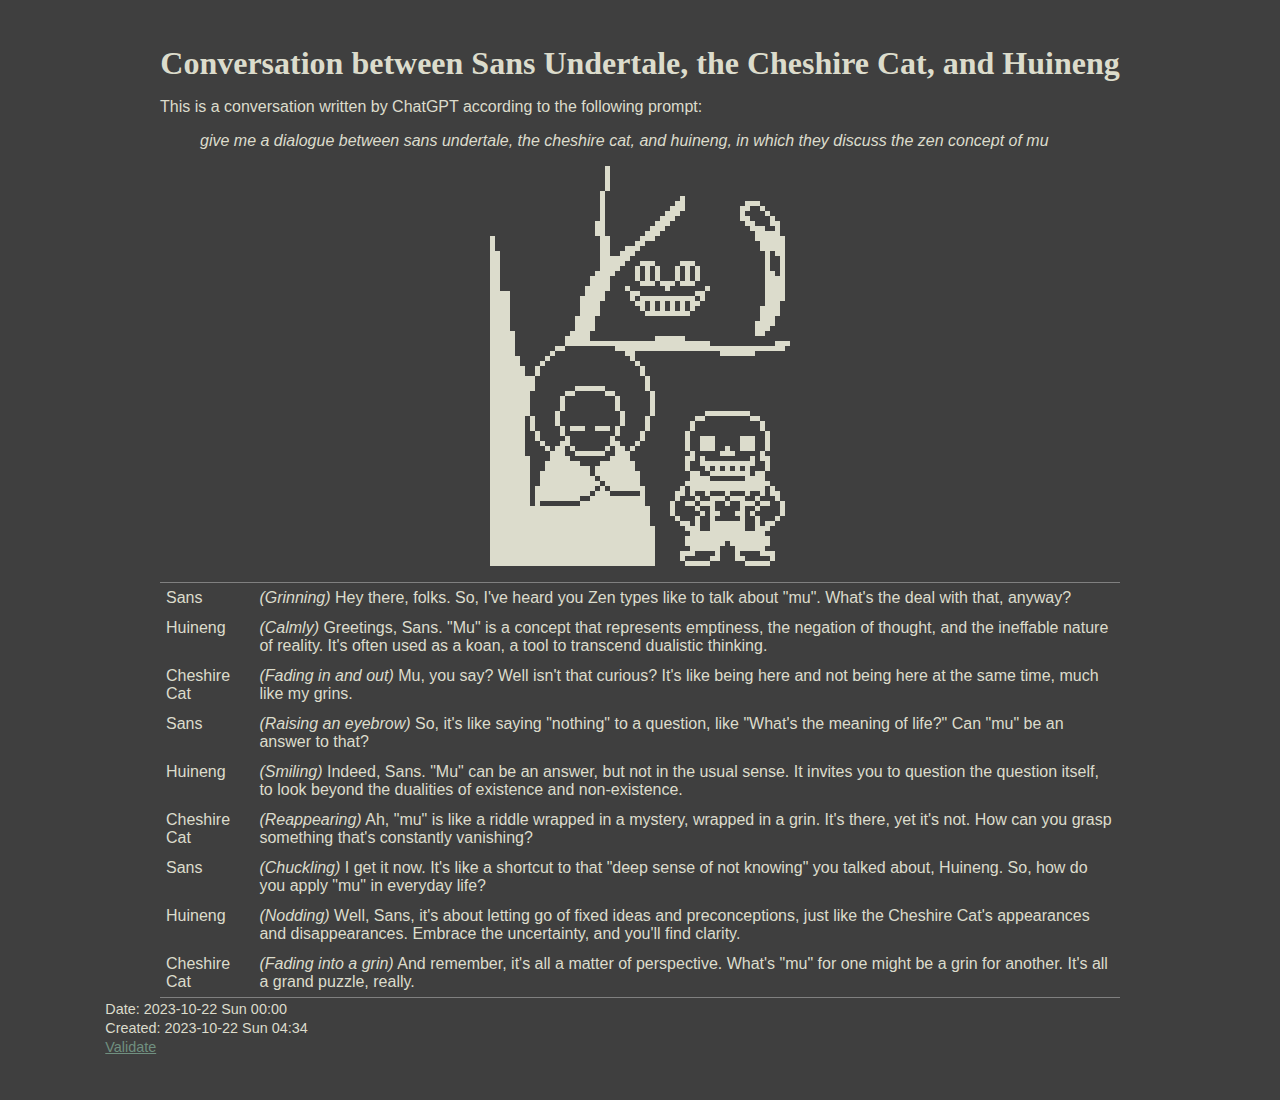
<file: blogs/conversation-sans-chsh-huineng.html>
<?xml version="1.0" encoding="utf-8"?>
<!DOCTYPE html PUBLIC "-//W3C//DTD XHTML 1.0 Strict//EN"
"http://www.w3.org/TR/xhtml1/DTD/xhtml1-strict.dtd">
<html xmlns="http://www.w3.org/1999/xhtml" lang="en" xml:lang="en">
<head>
<!-- 2023-10-22 Sun 04:34 -->
<meta http-equiv="Content-Type" content="text/html;charset=utf-8" />
<meta name="viewport" content="width=device-width, initial-scale=1" />
<title>Conversation between Sans Undertale, the Cheshire Cat, and Huineng</title>
<meta name="generator" content="Org Mode" />
<style>
  #content { max-width: 60em; margin: auto; }
  .title  { text-align: center;
             margin-bottom: .2em; }
  .subtitle { text-align: center;
              font-size: medium;
              font-weight: bold;
              margin-top:0; }
  .todo   { font-family: monospace; color: red; }
  .done   { font-family: monospace; color: green; }
  .priority { font-family: monospace; color: orange; }
  .tag    { background-color: #eee; font-family: monospace;
            padding: 2px; font-size: 80%; font-weight: normal; }
  .timestamp { color: #bebebe; }
  .timestamp-kwd { color: #5f9ea0; }
  .org-right  { margin-left: auto; margin-right: 0px;  text-align: right; }
  .org-left   { margin-left: 0px;  margin-right: auto; text-align: left; }
  .org-center { margin-left: auto; margin-right: auto; text-align: center; }
  .underline { text-decoration: underline; }
  #postamble p, #preamble p { font-size: 90%; margin: .2em; }
  p.verse { margin-left: 3%; }
  pre {
    border: 1px solid #e6e6e6;
    border-radius: 3px;
    background-color: #f2f2f2;
    padding: 8pt;
    font-family: monospace;
    overflow: auto;
    margin: 1.2em;
  }
  pre.src {
    position: relative;
    overflow: auto;
  }
  pre.src:before {
    display: none;
    position: absolute;
    top: -8px;
    right: 12px;
    padding: 3px;
    color: #555;
    background-color: #f2f2f299;
  }
  pre.src:hover:before { display: inline; margin-top: 14px;}
  /* Languages per Org manual */
  pre.src-asymptote:before { content: 'Asymptote'; }
  pre.src-awk:before { content: 'Awk'; }
  pre.src-authinfo::before { content: 'Authinfo'; }
  pre.src-C:before { content: 'C'; }
  /* pre.src-C++ doesn't work in CSS */
  pre.src-clojure:before { content: 'Clojure'; }
  pre.src-css:before { content: 'CSS'; }
  pre.src-D:before { content: 'D'; }
  pre.src-ditaa:before { content: 'ditaa'; }
  pre.src-dot:before { content: 'Graphviz'; }
  pre.src-calc:before { content: 'Emacs Calc'; }
  pre.src-emacs-lisp:before { content: 'Emacs Lisp'; }
  pre.src-fortran:before { content: 'Fortran'; }
  pre.src-gnuplot:before { content: 'gnuplot'; }
  pre.src-haskell:before { content: 'Haskell'; }
  pre.src-hledger:before { content: 'hledger'; }
  pre.src-java:before { content: 'Java'; }
  pre.src-js:before { content: 'Javascript'; }
  pre.src-latex:before { content: 'LaTeX'; }
  pre.src-ledger:before { content: 'Ledger'; }
  pre.src-lisp:before { content: 'Lisp'; }
  pre.src-lilypond:before { content: 'Lilypond'; }
  pre.src-lua:before { content: 'Lua'; }
  pre.src-matlab:before { content: 'MATLAB'; }
  pre.src-mscgen:before { content: 'Mscgen'; }
  pre.src-ocaml:before { content: 'Objective Caml'; }
  pre.src-octave:before { content: 'Octave'; }
  pre.src-org:before { content: 'Org mode'; }
  pre.src-oz:before { content: 'OZ'; }
  pre.src-plantuml:before { content: 'Plantuml'; }
  pre.src-processing:before { content: 'Processing.js'; }
  pre.src-python:before { content: 'Python'; }
  pre.src-R:before { content: 'R'; }
  pre.src-ruby:before { content: 'Ruby'; }
  pre.src-sass:before { content: 'Sass'; }
  pre.src-scheme:before { content: 'Scheme'; }
  pre.src-screen:before { content: 'Gnu Screen'; }
  pre.src-sed:before { content: 'Sed'; }
  pre.src-sh:before { content: 'shell'; }
  pre.src-sql:before { content: 'SQL'; }
  pre.src-sqlite:before { content: 'SQLite'; }
  /* additional languages in org.el's org-babel-load-languages alist */
  pre.src-forth:before { content: 'Forth'; }
  pre.src-io:before { content: 'IO'; }
  pre.src-J:before { content: 'J'; }
  pre.src-makefile:before { content: 'Makefile'; }
  pre.src-maxima:before { content: 'Maxima'; }
  pre.src-perl:before { content: 'Perl'; }
  pre.src-picolisp:before { content: 'Pico Lisp'; }
  pre.src-scala:before { content: 'Scala'; }
  pre.src-shell:before { content: 'Shell Script'; }
  pre.src-ebnf2ps:before { content: 'ebfn2ps'; }
  /* additional language identifiers per "defun org-babel-execute"
       in ob-*.el */
  pre.src-cpp:before  { content: 'C++'; }
  pre.src-abc:before  { content: 'ABC'; }
  pre.src-coq:before  { content: 'Coq'; }
  pre.src-groovy:before  { content: 'Groovy'; }
  /* additional language identifiers from org-babel-shell-names in
     ob-shell.el: ob-shell is the only babel language using a lambda to put
     the execution function name together. */
  pre.src-bash:before  { content: 'bash'; }
  pre.src-csh:before  { content: 'csh'; }
  pre.src-ash:before  { content: 'ash'; }
  pre.src-dash:before  { content: 'dash'; }
  pre.src-ksh:before  { content: 'ksh'; }
  pre.src-mksh:before  { content: 'mksh'; }
  pre.src-posh:before  { content: 'posh'; }
  /* Additional Emacs modes also supported by the LaTeX listings package */
  pre.src-ada:before { content: 'Ada'; }
  pre.src-asm:before { content: 'Assembler'; }
  pre.src-caml:before { content: 'Caml'; }
  pre.src-delphi:before { content: 'Delphi'; }
  pre.src-html:before { content: 'HTML'; }
  pre.src-idl:before { content: 'IDL'; }
  pre.src-mercury:before { content: 'Mercury'; }
  pre.src-metapost:before { content: 'MetaPost'; }
  pre.src-modula-2:before { content: 'Modula-2'; }
  pre.src-pascal:before { content: 'Pascal'; }
  pre.src-ps:before { content: 'PostScript'; }
  pre.src-prolog:before { content: 'Prolog'; }
  pre.src-simula:before { content: 'Simula'; }
  pre.src-tcl:before { content: 'tcl'; }
  pre.src-tex:before { content: 'TeX'; }
  pre.src-plain-tex:before { content: 'Plain TeX'; }
  pre.src-verilog:before { content: 'Verilog'; }
  pre.src-vhdl:before { content: 'VHDL'; }
  pre.src-xml:before { content: 'XML'; }
  pre.src-nxml:before { content: 'XML'; }
  /* add a generic configuration mode; LaTeX export needs an additional
     (add-to-list 'org-latex-listings-langs '(conf " ")) in .emacs */
  pre.src-conf:before { content: 'Configuration File'; }

  table { border-collapse:collapse; }
  caption.t-above { caption-side: top; }
  caption.t-bottom { caption-side: bottom; }
  td, th { vertical-align:top;  }
  th.org-right  { text-align: center;  }
  th.org-left   { text-align: center;   }
  th.org-center { text-align: center; }
  td.org-right  { text-align: right;  }
  td.org-left   { text-align: left;   }
  td.org-center { text-align: center; }
  dt { font-weight: bold; }
  .footpara { display: inline; }
  .footdef  { margin-bottom: 1em; }
  .figure { padding: 1em; }
  .figure p { text-align: center; }
  .equation-container {
    display: table;
    text-align: center;
    width: 100%;
  }
  .equation {
    vertical-align: middle;
  }
  .equation-label {
    display: table-cell;
    text-align: right;
    vertical-align: middle;
  }
  .inlinetask {
    padding: 10px;
    border: 2px solid gray;
    margin: 10px;
    background: #ffffcc;
  }
  #org-div-home-and-up
   { text-align: right; font-size: 70%; white-space: nowrap; }
  textarea { overflow-x: auto; }
  .linenr { font-size: smaller }
  .code-highlighted { background-color: #ffff00; }
  .org-info-js_info-navigation { border-style: none; }
  #org-info-js_console-label
    { font-size: 10px; font-weight: bold; white-space: nowrap; }
  .org-info-js_search-highlight
    { background-color: #ffff00; color: #000000; font-weight: bold; }
  .org-svg { }
</style>
<link rel="stylesheet" type="text/css" href="/styles/dialogue.css" /><link rel="stylesheet" type="text/css" href="/styles/footers.css" /><link rel="stylesheet" type="text/css" href="/styles/monospace.css" /><link rel="stylesheet" type="text/css" href="/styles/window.css" /><link rel="stylesheet" type="text/css" href="/styles/zenburn.css" />
</head>
<body>
<div id="content" class="content">
<h1 class="title">Conversation between Sans Undertale, the Cheshire Cat, and Huineng</h1>
<p>
This is a conversation written by ChatGPT according to the following prompt:
</p>

<blockquote>
<p>
<i>give me a dialogue between sans undertale, the cheshire cat, and huineng, in which they discuss the zen concept of mu</i>
</p>
</blockquote>


<div id="org3ed0918" class="figure">
<p><img src="../images/zen-0.png" alt="zen-0.png" style="image-rendering: pixelated" width="300px" />
</p>
</div>

<table border="2" cellspacing="0" cellpadding="6" rules="groups" frame="hsides">


<colgroup>
<col  class="org-left" />

<col  class="org-left" />
</colgroup>
<tbody>
<tr>
<td class="org-left">Sans</td>
<td class="org-left"><i>(Grinning)</i> Hey there, folks. So, I've heard you Zen types like to talk about "mu". What's the deal with that, anyway?</td>
</tr>

<tr>
<td class="org-left">Huineng</td>
<td class="org-left"><i>(Calmly)</i> Greetings, Sans. "Mu" is a concept that represents emptiness, the negation of thought, and the ineffable nature of reality. It's often used as a koan, a tool to transcend dualistic thinking.</td>
</tr>

<tr>
<td class="org-left">Cheshire Cat</td>
<td class="org-left"><i>(Fading in and out)</i> Mu, you say? Well isn't that curious? It's like being here and not being here at the same time, much like my grins.</td>
</tr>

<tr>
<td class="org-left">Sans</td>
<td class="org-left"><i>(Raising an eyebrow)</i> So, it's like saying "nothing" to a question, like "What's the meaning of life?" Can "mu" be an answer to that?</td>
</tr>

<tr>
<td class="org-left">Huineng</td>
<td class="org-left"><i>(Smiling)</i> Indeed, Sans. "Mu" can be an answer, but not in the usual sense. It invites you to question the question itself, to look beyond the dualities of existence and non-existence.</td>
</tr>

<tr>
<td class="org-left">Cheshire Cat</td>
<td class="org-left"><i>(Reappearing)</i> Ah, "mu" is like a riddle wrapped in a mystery, wrapped in a grin. It's there, yet it's not. How can you grasp something that's constantly vanishing?</td>
</tr>

<tr>
<td class="org-left">Sans</td>
<td class="org-left"><i>(Chuckling)</i> I get it now. It's like a shortcut to that "deep sense of not knowing" you talked about, Huineng. So, how do you apply "mu" in everyday life?</td>
</tr>

<tr>
<td class="org-left">Huineng</td>
<td class="org-left"><i>(Nodding)</i> Well, Sans, it's about letting go of fixed ideas and preconceptions, just like the Cheshire Cat's appearances and disappearances. Embrace the uncertainty, and you'll find clarity.</td>
</tr>

<tr>
<td class="org-left">Cheshire Cat</td>
<td class="org-left"><i>(Fading into a grin)</i> And remember, it's all a matter of perspective. What's "mu" for one might be a grin for another. It's all a grand puzzle, really.</td>
</tr>
</tbody>
</table>
</div>
<div id="postamble" class="status">
<p class="date">Date: 2023-10-22 Sun 00:00</p>
<p class="date">Created: 2023-10-22 Sun 04:34</p>
<p class="validation"><a href="https://validator.w3.org/check?uri=referer">Validate</a></p>
</div>
</body>
</html>
</file>
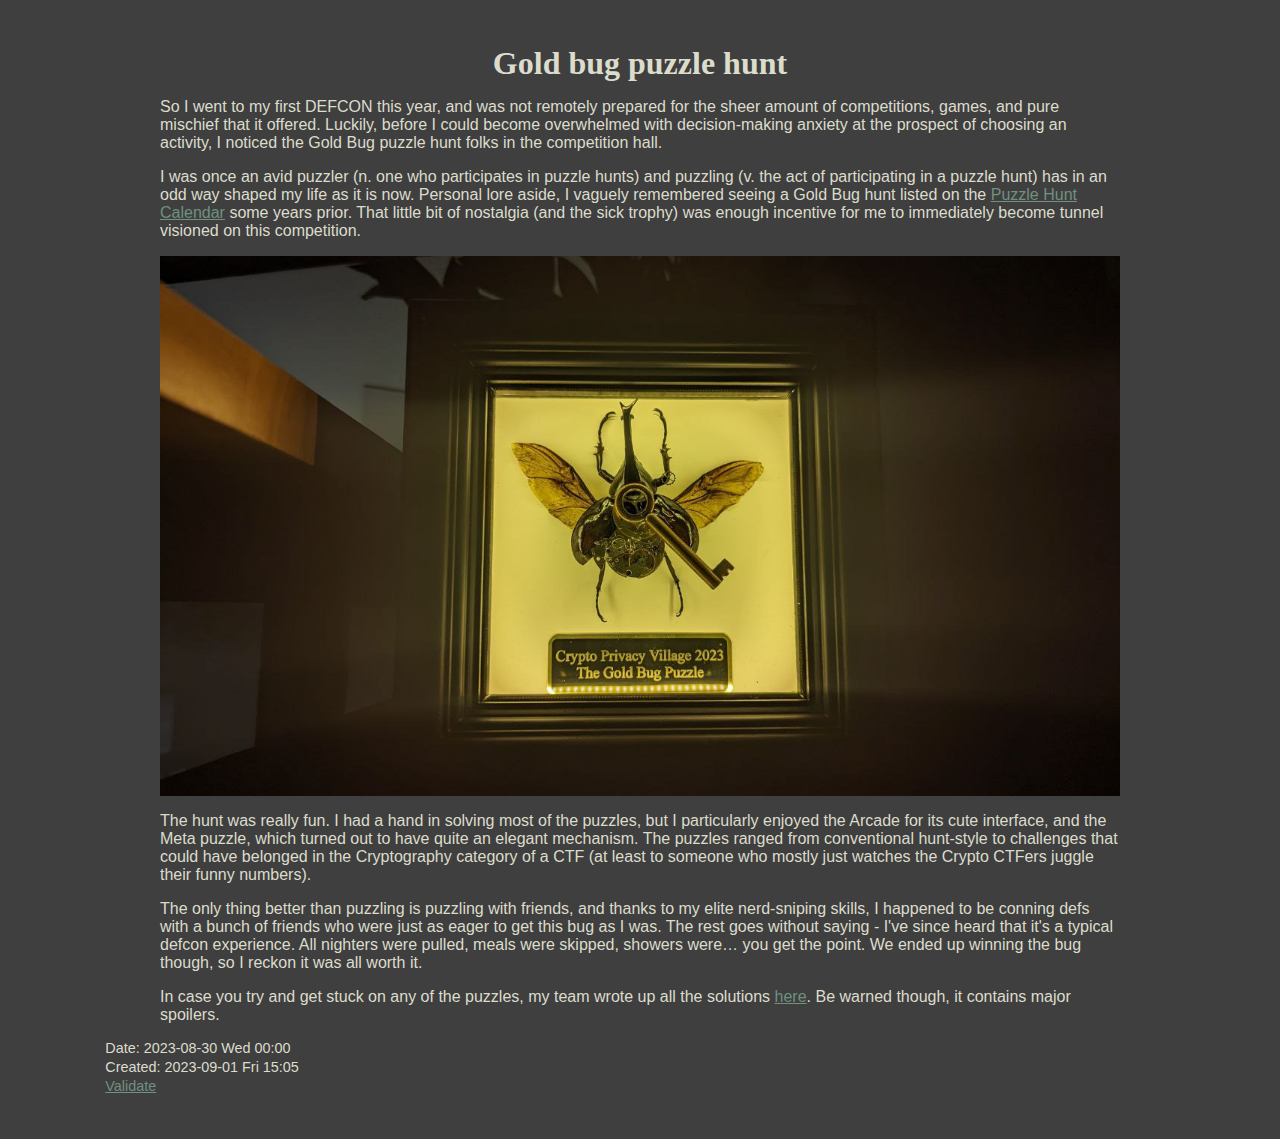
<file: blogs/goldbug-2023.html>
<?xml version="1.0" encoding="utf-8"?>
<!DOCTYPE html PUBLIC "-//W3C//DTD XHTML 1.0 Strict//EN"
"http://www.w3.org/TR/xhtml1/DTD/xhtml1-strict.dtd">
<html xmlns="http://www.w3.org/1999/xhtml" lang="en" xml:lang="en">
<head>
<!-- 2023-09-01 Fri 15:05 -->
<meta http-equiv="Content-Type" content="text/html;charset=utf-8" />
<meta name="viewport" content="width=device-width, initial-scale=1" />
<title>Gold bug puzzle hunt</title>
<meta name="generator" content="Org Mode" />
<style>
  #content { max-width: 60em; margin: auto; }
  .title  { text-align: center;
             margin-bottom: .2em; }
  .subtitle { text-align: center;
              font-size: medium;
              font-weight: bold;
              margin-top:0; }
  .todo   { font-family: monospace; color: red; }
  .done   { font-family: monospace; color: green; }
  .priority { font-family: monospace; color: orange; }
  .tag    { background-color: #eee; font-family: monospace;
            padding: 2px; font-size: 80%; font-weight: normal; }
  .timestamp { color: #bebebe; }
  .timestamp-kwd { color: #5f9ea0; }
  .org-right  { margin-left: auto; margin-right: 0px;  text-align: right; }
  .org-left   { margin-left: 0px;  margin-right: auto; text-align: left; }
  .org-center { margin-left: auto; margin-right: auto; text-align: center; }
  .underline { text-decoration: underline; }
  #postamble p, #preamble p { font-size: 90%; margin: .2em; }
  p.verse { margin-left: 3%; }
  pre {
    border: 1px solid #e6e6e6;
    border-radius: 3px;
    background-color: #f2f2f2;
    padding: 8pt;
    font-family: monospace;
    overflow: auto;
    margin: 1.2em;
  }
  pre.src {
    position: relative;
    overflow: auto;
  }
  pre.src:before {
    display: none;
    position: absolute;
    top: -8px;
    right: 12px;
    padding: 3px;
    color: #555;
    background-color: #f2f2f299;
  }
  pre.src:hover:before { display: inline; margin-top: 14px;}
  /* Languages per Org manual */
  pre.src-asymptote:before { content: 'Asymptote'; }
  pre.src-awk:before { content: 'Awk'; }
  pre.src-authinfo::before { content: 'Authinfo'; }
  pre.src-C:before { content: 'C'; }
  /* pre.src-C++ doesn't work in CSS */
  pre.src-clojure:before { content: 'Clojure'; }
  pre.src-css:before { content: 'CSS'; }
  pre.src-D:before { content: 'D'; }
  pre.src-ditaa:before { content: 'ditaa'; }
  pre.src-dot:before { content: 'Graphviz'; }
  pre.src-calc:before { content: 'Emacs Calc'; }
  pre.src-emacs-lisp:before { content: 'Emacs Lisp'; }
  pre.src-fortran:before { content: 'Fortran'; }
  pre.src-gnuplot:before { content: 'gnuplot'; }
  pre.src-haskell:before { content: 'Haskell'; }
  pre.src-hledger:before { content: 'hledger'; }
  pre.src-java:before { content: 'Java'; }
  pre.src-js:before { content: 'Javascript'; }
  pre.src-latex:before { content: 'LaTeX'; }
  pre.src-ledger:before { content: 'Ledger'; }
  pre.src-lisp:before { content: 'Lisp'; }
  pre.src-lilypond:before { content: 'Lilypond'; }
  pre.src-lua:before { content: 'Lua'; }
  pre.src-matlab:before { content: 'MATLAB'; }
  pre.src-mscgen:before { content: 'Mscgen'; }
  pre.src-ocaml:before { content: 'Objective Caml'; }
  pre.src-octave:before { content: 'Octave'; }
  pre.src-org:before { content: 'Org mode'; }
  pre.src-oz:before { content: 'OZ'; }
  pre.src-plantuml:before { content: 'Plantuml'; }
  pre.src-processing:before { content: 'Processing.js'; }
  pre.src-python:before { content: 'Python'; }
  pre.src-R:before { content: 'R'; }
  pre.src-ruby:before { content: 'Ruby'; }
  pre.src-sass:before { content: 'Sass'; }
  pre.src-scheme:before { content: 'Scheme'; }
  pre.src-screen:before { content: 'Gnu Screen'; }
  pre.src-sed:before { content: 'Sed'; }
  pre.src-sh:before { content: 'shell'; }
  pre.src-sql:before { content: 'SQL'; }
  pre.src-sqlite:before { content: 'SQLite'; }
  /* additional languages in org.el's org-babel-load-languages alist */
  pre.src-forth:before { content: 'Forth'; }
  pre.src-io:before { content: 'IO'; }
  pre.src-J:before { content: 'J'; }
  pre.src-makefile:before { content: 'Makefile'; }
  pre.src-maxima:before { content: 'Maxima'; }
  pre.src-perl:before { content: 'Perl'; }
  pre.src-picolisp:before { content: 'Pico Lisp'; }
  pre.src-scala:before { content: 'Scala'; }
  pre.src-shell:before { content: 'Shell Script'; }
  pre.src-ebnf2ps:before { content: 'ebfn2ps'; }
  /* additional language identifiers per "defun org-babel-execute"
       in ob-*.el */
  pre.src-cpp:before  { content: 'C++'; }
  pre.src-abc:before  { content: 'ABC'; }
  pre.src-coq:before  { content: 'Coq'; }
  pre.src-groovy:before  { content: 'Groovy'; }
  /* additional language identifiers from org-babel-shell-names in
     ob-shell.el: ob-shell is the only babel language using a lambda to put
     the execution function name together. */
  pre.src-bash:before  { content: 'bash'; }
  pre.src-csh:before  { content: 'csh'; }
  pre.src-ash:before  { content: 'ash'; }
  pre.src-dash:before  { content: 'dash'; }
  pre.src-ksh:before  { content: 'ksh'; }
  pre.src-mksh:before  { content: 'mksh'; }
  pre.src-posh:before  { content: 'posh'; }
  /* Additional Emacs modes also supported by the LaTeX listings package */
  pre.src-ada:before { content: 'Ada'; }
  pre.src-asm:before { content: 'Assembler'; }
  pre.src-caml:before { content: 'Caml'; }
  pre.src-delphi:before { content: 'Delphi'; }
  pre.src-html:before { content: 'HTML'; }
  pre.src-idl:before { content: 'IDL'; }
  pre.src-mercury:before { content: 'Mercury'; }
  pre.src-metapost:before { content: 'MetaPost'; }
  pre.src-modula-2:before { content: 'Modula-2'; }
  pre.src-pascal:before { content: 'Pascal'; }
  pre.src-ps:before { content: 'PostScript'; }
  pre.src-prolog:before { content: 'Prolog'; }
  pre.src-simula:before { content: 'Simula'; }
  pre.src-tcl:before { content: 'tcl'; }
  pre.src-tex:before { content: 'TeX'; }
  pre.src-plain-tex:before { content: 'Plain TeX'; }
  pre.src-verilog:before { content: 'Verilog'; }
  pre.src-vhdl:before { content: 'VHDL'; }
  pre.src-xml:before { content: 'XML'; }
  pre.src-nxml:before { content: 'XML'; }
  /* add a generic configuration mode; LaTeX export needs an additional
     (add-to-list 'org-latex-listings-langs '(conf " ")) in .emacs */
  pre.src-conf:before { content: 'Configuration File'; }

  table { border-collapse:collapse; }
  caption.t-above { caption-side: top; }
  caption.t-bottom { caption-side: bottom; }
  td, th { vertical-align:top;  }
  th.org-right  { text-align: center;  }
  th.org-left   { text-align: center;   }
  th.org-center { text-align: center; }
  td.org-right  { text-align: right;  }
  td.org-left   { text-align: left;   }
  td.org-center { text-align: center; }
  dt { font-weight: bold; }
  .footpara { display: inline; }
  .footdef  { margin-bottom: 1em; }
  .figure { padding: 1em; }
  .figure p { text-align: center; }
  .equation-container {
    display: table;
    text-align: center;
    width: 100%;
  }
  .equation {
    vertical-align: middle;
  }
  .equation-label {
    display: table-cell;
    text-align: right;
    vertical-align: middle;
  }
  .inlinetask {
    padding: 10px;
    border: 2px solid gray;
    margin: 10px;
    background: #ffffcc;
  }
  #org-div-home-and-up
   { text-align: right; font-size: 70%; white-space: nowrap; }
  textarea { overflow-x: auto; }
  .linenr { font-size: smaller }
  .code-highlighted { background-color: #ffff00; }
  .org-info-js_info-navigation { border-style: none; }
  #org-info-js_console-label
    { font-size: 10px; font-weight: bold; white-space: nowrap; }
  .org-info-js_search-highlight
    { background-color: #ffff00; color: #000000; font-weight: bold; }
  .org-svg { }
</style>
<link rel="stylesheet" type="text/css" href="/styles/dialogue.css" /><link rel="stylesheet" type="text/css" href="/styles/footers.css" /><link rel="stylesheet" type="text/css" href="/styles/monospace.css" /><link rel="stylesheet" type="text/css" href="/styles/zenburn.css" />
</head>
<body>
<div id="content" class="content">
<h1 class="title">Gold bug puzzle hunt</h1>
<p>
So I went to my first DEFCON this year, and was not remotely prepared for the sheer amount of competitions, games, and pure mischief that it offered. Luckily, before I could become overwhelmed with decision-making anxiety at the prospect of choosing an activity, I noticed the Gold Bug puzzle hunt folks in the competition hall.
</p>

<p>
I was once an avid puzzler (n. one who participates in puzzle hunts) and puzzling (v. the act of participating in a puzzle hunt) has in an odd way shaped my life as it is now. Personal lore aside, I vaguely remembered seeing a Gold Bug hunt listed on the <a href="http://puzzlehuntcalendar.com/">Puzzle Hunt Calendar</a> some years prior. That little bit of nostalgia (and the sick trophy) was enough incentive for me to immediately become tunnel visioned on this competition.
</p>


<div id="org17920d2" class="figure">
<p><img src="../images/goldbug.png" alt="goldbug.png" />
</p>
</div>

<p>
The hunt was really fun. I had a hand in solving most of the puzzles, but I particularly enjoyed the Arcade for its cute interface, and the Meta puzzle, which turned out to have quite an elegant mechanism. The puzzles ranged from conventional hunt-style to challenges that could have belonged in the Cryptography category of a CTF (at least to someone who mostly just watches the Crypto CTFers juggle their funny numbers). 
</p>

<p>
The only thing better than puzzling is puzzling with friends, and thanks to my elite nerd-sniping skills, I happened to be conning defs with a bunch of friends who were just as eager to get this bug as I was. The rest goes without saying - I've since heard that it's a typical defcon experience. All nighters were pulled, meals were skipped, showers were&#x2026; you get the point. We ended up winning the bug though, so I reckon it was all worth it.
</p>

<p>
In case you try and get stuck on any of the puzzles, my team wrote up all the solutions <a href="https://hackmd.io/@oce-best/SkRXMyPh3">here</a>. Be warned though, it contains major spoilers.
</p>
</div>
<div id="postamble" class="status">
<p class="date">Date: 2023-08-30 Wed 00:00</p>
<p class="date">Created: 2023-09-01 Fri 15:05</p>
<p class="validation"><a href="https://validator.w3.org/check?uri=referer">Validate</a></p>
</div>
</body>
</html>
</file>
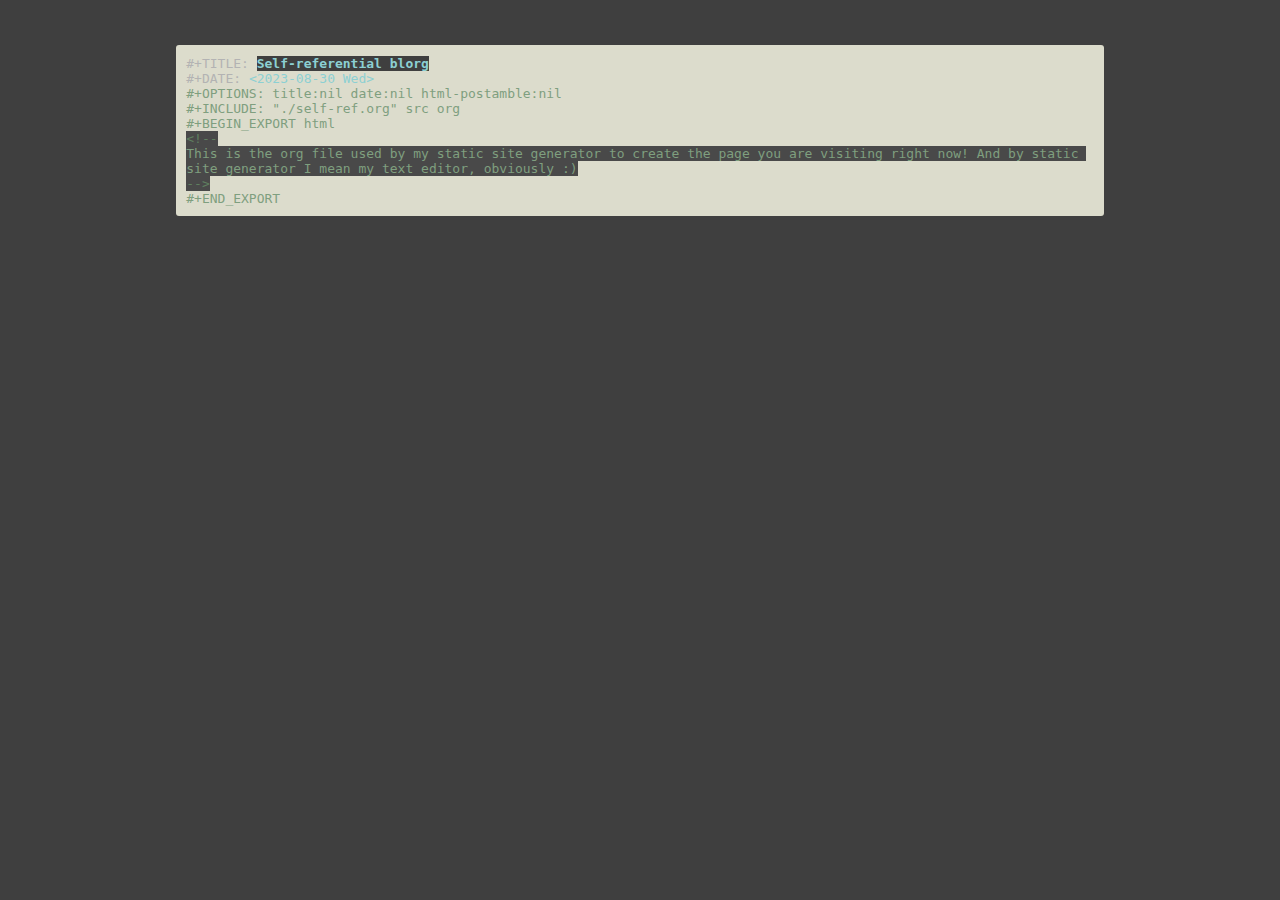
<file: blogs/self-ref.html>
<?xml version="1.0" encoding="utf-8"?>
<!DOCTYPE html PUBLIC "-//W3C//DTD XHTML 1.0 Strict//EN"
"http://www.w3.org/TR/xhtml1/DTD/xhtml1-strict.dtd">
<html xmlns="http://www.w3.org/1999/xhtml" lang="en" xml:lang="en">
<head>
<!-- 2023-08-30 Wed 08:37 -->
<meta http-equiv="Content-Type" content="text/html;charset=utf-8" />
<meta name="viewport" content="width=device-width, initial-scale=1" />
<title>Self-referential blorg</title>
<meta name="generator" content="Org Mode" />
<style>
  #content { max-width: 60em; margin: auto; }
  .title  { text-align: center;
             margin-bottom: .2em; }
  .subtitle { text-align: center;
              font-size: medium;
              font-weight: bold;
              margin-top:0; }
  .todo   { font-family: monospace; color: red; }
  .done   { font-family: monospace; color: green; }
  .priority { font-family: monospace; color: orange; }
  .tag    { background-color: #eee; font-family: monospace;
            padding: 2px; font-size: 80%; font-weight: normal; }
  .timestamp { color: #bebebe; }
  .timestamp-kwd { color: #5f9ea0; }
  .org-right  { margin-left: auto; margin-right: 0px;  text-align: right; }
  .org-left   { margin-left: 0px;  margin-right: auto; text-align: left; }
  .org-center { margin-left: auto; margin-right: auto; text-align: center; }
  .underline { text-decoration: underline; }
  #postamble p, #preamble p { font-size: 90%; margin: .2em; }
  p.verse { margin-left: 3%; }
  pre {
    border: 1px solid #e6e6e6;
    border-radius: 3px;
    background-color: #f2f2f2;
    padding: 8pt;
    font-family: monospace;
    overflow: auto;
    margin: 1.2em;
  }
  pre.src {
    position: relative;
    overflow: auto;
  }
  pre.src:before {
    display: none;
    position: absolute;
    top: -8px;
    right: 12px;
    padding: 3px;
    color: #555;
    background-color: #f2f2f299;
  }
  pre.src:hover:before { display: inline; margin-top: 14px;}
  /* Languages per Org manual */
  pre.src-asymptote:before { content: 'Asymptote'; }
  pre.src-awk:before { content: 'Awk'; }
  pre.src-authinfo::before { content: 'Authinfo'; }
  pre.src-C:before { content: 'C'; }
  /* pre.src-C++ doesn't work in CSS */
  pre.src-clojure:before { content: 'Clojure'; }
  pre.src-css:before { content: 'CSS'; }
  pre.src-D:before { content: 'D'; }
  pre.src-ditaa:before { content: 'ditaa'; }
  pre.src-dot:before { content: 'Graphviz'; }
  pre.src-calc:before { content: 'Emacs Calc'; }
  pre.src-emacs-lisp:before { content: 'Emacs Lisp'; }
  pre.src-fortran:before { content: 'Fortran'; }
  pre.src-gnuplot:before { content: 'gnuplot'; }
  pre.src-haskell:before { content: 'Haskell'; }
  pre.src-hledger:before { content: 'hledger'; }
  pre.src-java:before { content: 'Java'; }
  pre.src-js:before { content: 'Javascript'; }
  pre.src-latex:before { content: 'LaTeX'; }
  pre.src-ledger:before { content: 'Ledger'; }
  pre.src-lisp:before { content: 'Lisp'; }
  pre.src-lilypond:before { content: 'Lilypond'; }
  pre.src-lua:before { content: 'Lua'; }
  pre.src-matlab:before { content: 'MATLAB'; }
  pre.src-mscgen:before { content: 'Mscgen'; }
  pre.src-ocaml:before { content: 'Objective Caml'; }
  pre.src-octave:before { content: 'Octave'; }
  pre.src-org:before { content: 'Org mode'; }
  pre.src-oz:before { content: 'OZ'; }
  pre.src-plantuml:before { content: 'Plantuml'; }
  pre.src-processing:before { content: 'Processing.js'; }
  pre.src-python:before { content: 'Python'; }
  pre.src-R:before { content: 'R'; }
  pre.src-ruby:before { content: 'Ruby'; }
  pre.src-sass:before { content: 'Sass'; }
  pre.src-scheme:before { content: 'Scheme'; }
  pre.src-screen:before { content: 'Gnu Screen'; }
  pre.src-sed:before { content: 'Sed'; }
  pre.src-sh:before { content: 'shell'; }
  pre.src-sql:before { content: 'SQL'; }
  pre.src-sqlite:before { content: 'SQLite'; }
  /* additional languages in org.el's org-babel-load-languages alist */
  pre.src-forth:before { content: 'Forth'; }
  pre.src-io:before { content: 'IO'; }
  pre.src-J:before { content: 'J'; }
  pre.src-makefile:before { content: 'Makefile'; }
  pre.src-maxima:before { content: 'Maxima'; }
  pre.src-perl:before { content: 'Perl'; }
  pre.src-picolisp:before { content: 'Pico Lisp'; }
  pre.src-scala:before { content: 'Scala'; }
  pre.src-shell:before { content: 'Shell Script'; }
  pre.src-ebnf2ps:before { content: 'ebfn2ps'; }
  /* additional language identifiers per "defun org-babel-execute"
       in ob-*.el */
  pre.src-cpp:before  { content: 'C++'; }
  pre.src-abc:before  { content: 'ABC'; }
  pre.src-coq:before  { content: 'Coq'; }
  pre.src-groovy:before  { content: 'Groovy'; }
  /* additional language identifiers from org-babel-shell-names in
     ob-shell.el: ob-shell is the only babel language using a lambda to put
     the execution function name together. */
  pre.src-bash:before  { content: 'bash'; }
  pre.src-csh:before  { content: 'csh'; }
  pre.src-ash:before  { content: 'ash'; }
  pre.src-dash:before  { content: 'dash'; }
  pre.src-ksh:before  { content: 'ksh'; }
  pre.src-mksh:before  { content: 'mksh'; }
  pre.src-posh:before  { content: 'posh'; }
  /* Additional Emacs modes also supported by the LaTeX listings package */
  pre.src-ada:before { content: 'Ada'; }
  pre.src-asm:before { content: 'Assembler'; }
  pre.src-caml:before { content: 'Caml'; }
  pre.src-delphi:before { content: 'Delphi'; }
  pre.src-html:before { content: 'HTML'; }
  pre.src-idl:before { content: 'IDL'; }
  pre.src-mercury:before { content: 'Mercury'; }
  pre.src-metapost:before { content: 'MetaPost'; }
  pre.src-modula-2:before { content: 'Modula-2'; }
  pre.src-pascal:before { content: 'Pascal'; }
  pre.src-ps:before { content: 'PostScript'; }
  pre.src-prolog:before { content: 'Prolog'; }
  pre.src-simula:before { content: 'Simula'; }
  pre.src-tcl:before { content: 'tcl'; }
  pre.src-tex:before { content: 'TeX'; }
  pre.src-plain-tex:before { content: 'Plain TeX'; }
  pre.src-verilog:before { content: 'Verilog'; }
  pre.src-vhdl:before { content: 'VHDL'; }
  pre.src-xml:before { content: 'XML'; }
  pre.src-nxml:before { content: 'XML'; }
  /* add a generic configuration mode; LaTeX export needs an additional
     (add-to-list 'org-latex-listings-langs '(conf " ")) in .emacs */
  pre.src-conf:before { content: 'Configuration File'; }

  table { border-collapse:collapse; }
  caption.t-above { caption-side: top; }
  caption.t-bottom { caption-side: bottom; }
  td, th { vertical-align:top;  }
  th.org-right  { text-align: center;  }
  th.org-left   { text-align: center;   }
  th.org-center { text-align: center; }
  td.org-right  { text-align: right;  }
  td.org-left   { text-align: left;   }
  td.org-center { text-align: center; }
  dt { font-weight: bold; }
  .footpara { display: inline; }
  .footdef  { margin-bottom: 1em; }
  .figure { padding: 1em; }
  .figure p { text-align: center; }
  .equation-container {
    display: table;
    text-align: center;
    width: 100%;
  }
  .equation {
    vertical-align: middle;
  }
  .equation-label {
    display: table-cell;
    text-align: right;
    vertical-align: middle;
  }
  .inlinetask {
    padding: 10px;
    border: 2px solid gray;
    margin: 10px;
    background: #ffffcc;
  }
  #org-div-home-and-up
   { text-align: right; font-size: 70%; white-space: nowrap; }
  textarea { overflow-x: auto; }
  .linenr { font-size: smaller }
  .code-highlighted { background-color: #ffff00; }
  .org-info-js_info-navigation { border-style: none; }
  #org-info-js_console-label
    { font-size: 10px; font-weight: bold; white-space: nowrap; }
  .org-info-js_search-highlight
    { background-color: #ffff00; color: #000000; font-weight: bold; }
  .org-svg { }
</style>
<link rel="stylesheet" type="text/css" href="/styles/zenburn.css" />
</head>
<body>
<div id="content" class="content">
<div class="org-src-container">
<pre class="src src-org"><span style="color: #b3b3b3;">#+TITLE:</span> <span style="color: #8CD0D3; background-color: #3F3F3F; font-weight: bold;">Self-referential blorg</span>
<span style="color: #b3b3b3;">#+DATE:</span> <span style="color: #8CD0D3;">&lt;2023-08-30 Wed&gt;</span>
<span style="color: #7F9F7F;">#+OPTIONS: title:nil date:nil html-postamble:nil</span>
<span style="color: #7F9F7F;">#+INCLUDE: "./self-ref.org" src org</span>
<span style="color: #7F9F7F;">#+BEGIN_EXPORT html</span>
<span style="color: #5F7F5F; background-color: #494949;">&lt;!--</span>
<span style="color: #7F9F7F; background-color: #494949;">This is the org file used by my static site generator to create the page you are visiting right now! And by static site generator I mean my text editor, obviously :)</span>
<span style="color: #5F7F5F; background-color: #494949;">--&gt;</span>
<span style="color: #7F9F7F;">#+END_EXPORT</span>
</pre>
</div>
<!--
This is the org file used by my static site generator to create the page you are visiting right now! And by static site generator I mean my text editor, obviously :)
-->
</div>
</body>
</html>
</file>
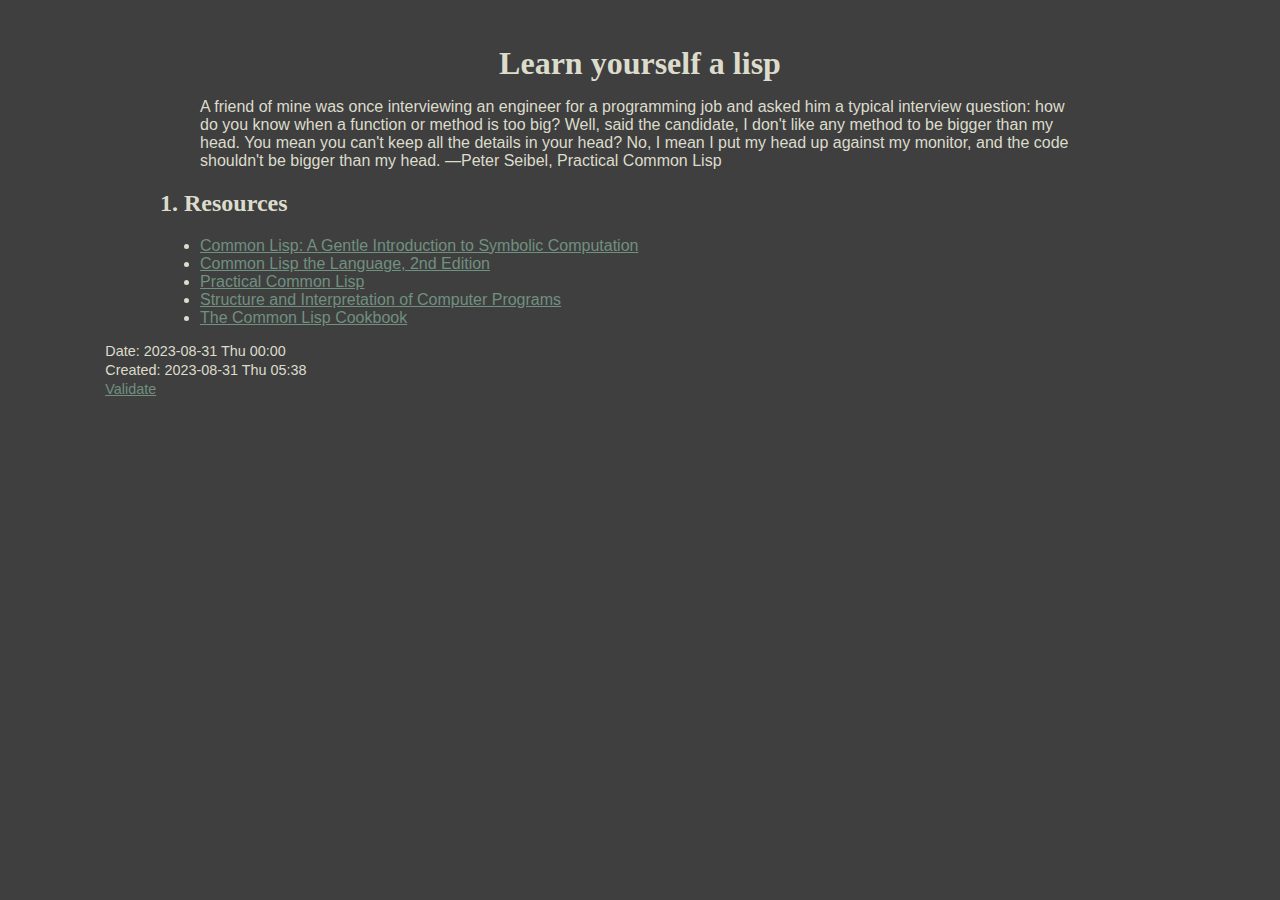
<file: drafts/lisp.html>
<?xml version="1.0" encoding="utf-8"?>
<!DOCTYPE html PUBLIC "-//W3C//DTD XHTML 1.0 Strict//EN"
"http://www.w3.org/TR/xhtml1/DTD/xhtml1-strict.dtd">
<html xmlns="http://www.w3.org/1999/xhtml" lang="en" xml:lang="en">
<head>
<!-- 2023-08-31 Thu 05:38 -->
<meta http-equiv="Content-Type" content="text/html;charset=utf-8" />
<meta name="viewport" content="width=device-width, initial-scale=1" />
<title>Learn yourself a lisp</title>
<meta name="generator" content="Org Mode" />
<style>
  #content { max-width: 60em; margin: auto; }
  .title  { text-align: center;
             margin-bottom: .2em; }
  .subtitle { text-align: center;
              font-size: medium;
              font-weight: bold;
              margin-top:0; }
  .todo   { font-family: monospace; color: red; }
  .done   { font-family: monospace; color: green; }
  .priority { font-family: monospace; color: orange; }
  .tag    { background-color: #eee; font-family: monospace;
            padding: 2px; font-size: 80%; font-weight: normal; }
  .timestamp { color: #bebebe; }
  .timestamp-kwd { color: #5f9ea0; }
  .org-right  { margin-left: auto; margin-right: 0px;  text-align: right; }
  .org-left   { margin-left: 0px;  margin-right: auto; text-align: left; }
  .org-center { margin-left: auto; margin-right: auto; text-align: center; }
  .underline { text-decoration: underline; }
  #postamble p, #preamble p { font-size: 90%; margin: .2em; }
  p.verse { margin-left: 3%; }
  pre {
    border: 1px solid #e6e6e6;
    border-radius: 3px;
    background-color: #f2f2f2;
    padding: 8pt;
    font-family: monospace;
    overflow: auto;
    margin: 1.2em;
  }
  pre.src {
    position: relative;
    overflow: auto;
  }
  pre.src:before {
    display: none;
    position: absolute;
    top: -8px;
    right: 12px;
    padding: 3px;
    color: #555;
    background-color: #f2f2f299;
  }
  pre.src:hover:before { display: inline; margin-top: 14px;}
  /* Languages per Org manual */
  pre.src-asymptote:before { content: 'Asymptote'; }
  pre.src-awk:before { content: 'Awk'; }
  pre.src-authinfo::before { content: 'Authinfo'; }
  pre.src-C:before { content: 'C'; }
  /* pre.src-C++ doesn't work in CSS */
  pre.src-clojure:before { content: 'Clojure'; }
  pre.src-css:before { content: 'CSS'; }
  pre.src-D:before { content: 'D'; }
  pre.src-ditaa:before { content: 'ditaa'; }
  pre.src-dot:before { content: 'Graphviz'; }
  pre.src-calc:before { content: 'Emacs Calc'; }
  pre.src-emacs-lisp:before { content: 'Emacs Lisp'; }
  pre.src-fortran:before { content: 'Fortran'; }
  pre.src-gnuplot:before { content: 'gnuplot'; }
  pre.src-haskell:before { content: 'Haskell'; }
  pre.src-hledger:before { content: 'hledger'; }
  pre.src-java:before { content: 'Java'; }
  pre.src-js:before { content: 'Javascript'; }
  pre.src-latex:before { content: 'LaTeX'; }
  pre.src-ledger:before { content: 'Ledger'; }
  pre.src-lisp:before { content: 'Lisp'; }
  pre.src-lilypond:before { content: 'Lilypond'; }
  pre.src-lua:before { content: 'Lua'; }
  pre.src-matlab:before { content: 'MATLAB'; }
  pre.src-mscgen:before { content: 'Mscgen'; }
  pre.src-ocaml:before { content: 'Objective Caml'; }
  pre.src-octave:before { content: 'Octave'; }
  pre.src-org:before { content: 'Org mode'; }
  pre.src-oz:before { content: 'OZ'; }
  pre.src-plantuml:before { content: 'Plantuml'; }
  pre.src-processing:before { content: 'Processing.js'; }
  pre.src-python:before { content: 'Python'; }
  pre.src-R:before { content: 'R'; }
  pre.src-ruby:before { content: 'Ruby'; }
  pre.src-sass:before { content: 'Sass'; }
  pre.src-scheme:before { content: 'Scheme'; }
  pre.src-screen:before { content: 'Gnu Screen'; }
  pre.src-sed:before { content: 'Sed'; }
  pre.src-sh:before { content: 'shell'; }
  pre.src-sql:before { content: 'SQL'; }
  pre.src-sqlite:before { content: 'SQLite'; }
  /* additional languages in org.el's org-babel-load-languages alist */
  pre.src-forth:before { content: 'Forth'; }
  pre.src-io:before { content: 'IO'; }
  pre.src-J:before { content: 'J'; }
  pre.src-makefile:before { content: 'Makefile'; }
  pre.src-maxima:before { content: 'Maxima'; }
  pre.src-perl:before { content: 'Perl'; }
  pre.src-picolisp:before { content: 'Pico Lisp'; }
  pre.src-scala:before { content: 'Scala'; }
  pre.src-shell:before { content: 'Shell Script'; }
  pre.src-ebnf2ps:before { content: 'ebfn2ps'; }
  /* additional language identifiers per "defun org-babel-execute"
       in ob-*.el */
  pre.src-cpp:before  { content: 'C++'; }
  pre.src-abc:before  { content: 'ABC'; }
  pre.src-coq:before  { content: 'Coq'; }
  pre.src-groovy:before  { content: 'Groovy'; }
  /* additional language identifiers from org-babel-shell-names in
     ob-shell.el: ob-shell is the only babel language using a lambda to put
     the execution function name together. */
  pre.src-bash:before  { content: 'bash'; }
  pre.src-csh:before  { content: 'csh'; }
  pre.src-ash:before  { content: 'ash'; }
  pre.src-dash:before  { content: 'dash'; }
  pre.src-ksh:before  { content: 'ksh'; }
  pre.src-mksh:before  { content: 'mksh'; }
  pre.src-posh:before  { content: 'posh'; }
  /* Additional Emacs modes also supported by the LaTeX listings package */
  pre.src-ada:before { content: 'Ada'; }
  pre.src-asm:before { content: 'Assembler'; }
  pre.src-caml:before { content: 'Caml'; }
  pre.src-delphi:before { content: 'Delphi'; }
  pre.src-html:before { content: 'HTML'; }
  pre.src-idl:before { content: 'IDL'; }
  pre.src-mercury:before { content: 'Mercury'; }
  pre.src-metapost:before { content: 'MetaPost'; }
  pre.src-modula-2:before { content: 'Modula-2'; }
  pre.src-pascal:before { content: 'Pascal'; }
  pre.src-ps:before { content: 'PostScript'; }
  pre.src-prolog:before { content: 'Prolog'; }
  pre.src-simula:before { content: 'Simula'; }
  pre.src-tcl:before { content: 'tcl'; }
  pre.src-tex:before { content: 'TeX'; }
  pre.src-plain-tex:before { content: 'Plain TeX'; }
  pre.src-verilog:before { content: 'Verilog'; }
  pre.src-vhdl:before { content: 'VHDL'; }
  pre.src-xml:before { content: 'XML'; }
  pre.src-nxml:before { content: 'XML'; }
  /* add a generic configuration mode; LaTeX export needs an additional
     (add-to-list 'org-latex-listings-langs '(conf " ")) in .emacs */
  pre.src-conf:before { content: 'Configuration File'; }

  table { border-collapse:collapse; }
  caption.t-above { caption-side: top; }
  caption.t-bottom { caption-side: bottom; }
  td, th { vertical-align:top;  }
  th.org-right  { text-align: center;  }
  th.org-left   { text-align: center;   }
  th.org-center { text-align: center; }
  td.org-right  { text-align: right;  }
  td.org-left   { text-align: left;   }
  td.org-center { text-align: center; }
  dt { font-weight: bold; }
  .footpara { display: inline; }
  .footdef  { margin-bottom: 1em; }
  .figure { padding: 1em; }
  .figure p { text-align: center; }
  .equation-container {
    display: table;
    text-align: center;
    width: 100%;
  }
  .equation {
    vertical-align: middle;
  }
  .equation-label {
    display: table-cell;
    text-align: right;
    vertical-align: middle;
  }
  .inlinetask {
    padding: 10px;
    border: 2px solid gray;
    margin: 10px;
    background: #ffffcc;
  }
  #org-div-home-and-up
   { text-align: right; font-size: 70%; white-space: nowrap; }
  textarea { overflow-x: auto; }
  .linenr { font-size: smaller }
  .code-highlighted { background-color: #ffff00; }
  .org-info-js_info-navigation { border-style: none; }
  #org-info-js_console-label
    { font-size: 10px; font-weight: bold; white-space: nowrap; }
  .org-info-js_search-highlight
    { background-color: #ffff00; color: #000000; font-weight: bold; }
  .org-svg { }
</style>
<link rel="stylesheet" type="text/css" href="/styles/zenburn.css" />
</head>
<body>
<div id="content" class="content">
<h1 class="title">Learn yourself a lisp</h1>
<blockquote>
<p>
A friend of mine was once interviewing an engineer for a programming job and asked him a typical interview question: how do you know when a function or method is too big? Well, said the candidate, I don't like any method to be bigger than my head. You mean you can't keep all the details in your head? No, I mean I put my head up against my monitor, and the code shouldn't be bigger than my head. &#x2014;Peter Seibel, Practical Common Lisp
</p>
</blockquote>
<div id="outline-container-orgaf41f34" class="outline-2">
<h2 id="orgaf41f34"><span class="section-number-2">1.</span> Resources</h2>
<div class="outline-text-2" id="text-1">
<ul class="org-ul">
<li><a href="https://www.cs.cmu.edu/~dst/LispBook/book.pdf">Common Lisp: A Gentle Introduction to Symbolic Computation</a></li>
<li><a href="https://www.cs.cmu.edu/afs/cs.cmu.edu/project/ai-repository/ai/html/cltl/cltl2.html">Common Lisp the Language, 2nd Edition</a></li>
<li><a href="https://gigamonkeys.com/book/">Practical Common Lisp</a></li>
<li><a href="https://web.mit.edu/6.001/6.037/sicp.pdf">Structure and Interpretation of Computer Programs</a></li>
<li><a href="https://lispcookbook.github.io/cl-cookbook/">The Common Lisp Cookbook</a></li>
</ul>
</div>
</div>
</div>
<div id="postamble" class="status">
<p class="date">Date: 2023-08-31 Thu 00:00</p>
<p class="date">Created: 2023-08-31 Thu 05:38</p>
<p class="validation"><a href="https://validator.w3.org/check?uri=referer">Validate</a></p>
</div>
</body>
</html>
</file>
<file: styles/dialogue.css>
.dialogue {
    margin-left: 1em;
    width: auto;
}

.dialogue tr td {
    padding-bottom: 0.5em;
}

/* speaker */
.dialogue tr td:nth-of-type(1) {
    text-align: right;
    white-space: pre;
}

.dialogue tr td:nth-of-type(1)::after {
    content: ":";
}

/* speech */
.dialogue tr td:nth-of-type(2) {
    text-align: left;
    padding-left: 1em;
    vertical-align: top;
}
</file>
<file: styles/footers.css>
div.footpara, sup {
    font-size: 13px;
}
</file>
<file: styles/monospace.css>
blockquote {
    font-style: italic;
}

div.mono {
    background-color: var(--bg-grey);
    border: 1px solid;
    border-color: var(--fg-white);
    border-radius: 3px;
    font-family: monospace;
    padding: 8pt;
    white-space: pre-wrap;
 }
</file>
<file: styles/window.css>
.window, .window-title, .blorg-list {
    border-color: var(--fg-white);
    border-style: solid;
}

.window, .blorg-list {
    border-width: 1px;
    padding: 0 1em 0 1em;
    margin-bottom: 1em;
}

.window-title {
    border-width: 1px 1px 0 1px;
    padding: 5px;
    font-weight: bold;
    background-color: var(--fg-white);
    color: var(--bg-grey);
}
	    
.window-title p {
    margin: 0;
}

.blorg-list p a {
    display: block;
    font-size: 20px;
    font-weight: bold;
    padding-bottom: 8px;
}
</file>
<file: styles/zenburn.css>
/* Colours! */
:root {
    --fg-white: #dcdccc;
    --bg-grey: #3f3f3f;
    --brown: #705050;
    --green: #60b48a;
    --dark-green: #709080;
    --peach: #dfaf8f;
    --navy: #506070;
    --rose: #dc8cc3;
    --beige: #dcdccc;
    --dark-beige: #c3bf9f;
    --coral: #dca3a3;
    --yellow: #f0dfaf;
    --powder-blue: #94bff3;
    --teal: #93e0e3;
    --dark-teal: #8cd0d3;
    --pink: #ec93d3;
}

h1 {
    font-family: "Times New Roman", serif;
}

h2 {
    font-family: "Times New Roman", serif;
}

body {
    margin: 5vh 8vw 5vh 8vw;
    background-color: var(--bg-grey);
    color: var(--fg-white);
    font-family: "Ariel", sans-serif;
}
      
a {
    color: var(--dark-green);
}

table {
    width: 100%;
}

pre {
    white-space: pre-wrap;
    background-color: var(--fg-white);
    color: var(--bg-grey);
    border: 0;
}

iframe, img {
    max-width: 100%;
    display: block;
    margin: auto;
}

div.figure {
    padding: 0;
}

div.emphasis {
    border-radius: 3px;
    background-color: var(--fg-white);
    color: var(--bg-grey);
    font-family: monospace;
    padding: 8pt;
}
</file>
